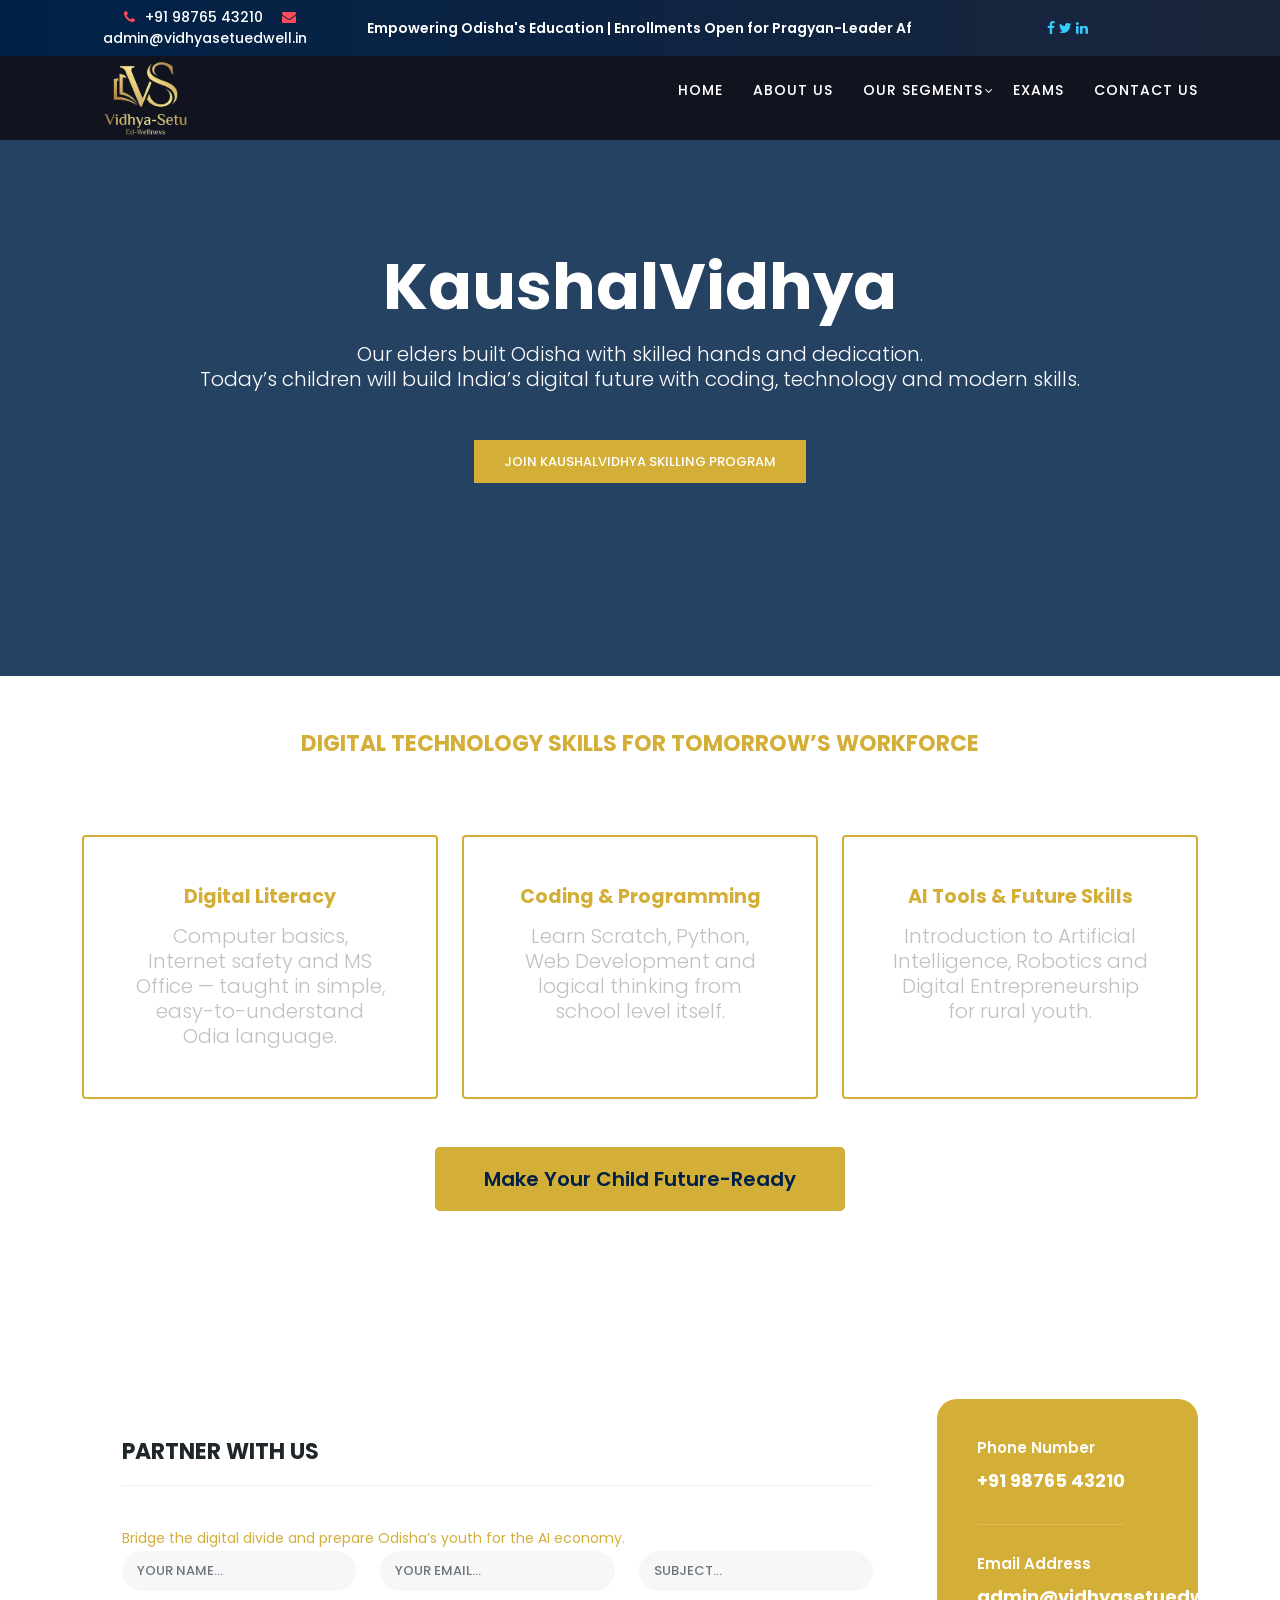
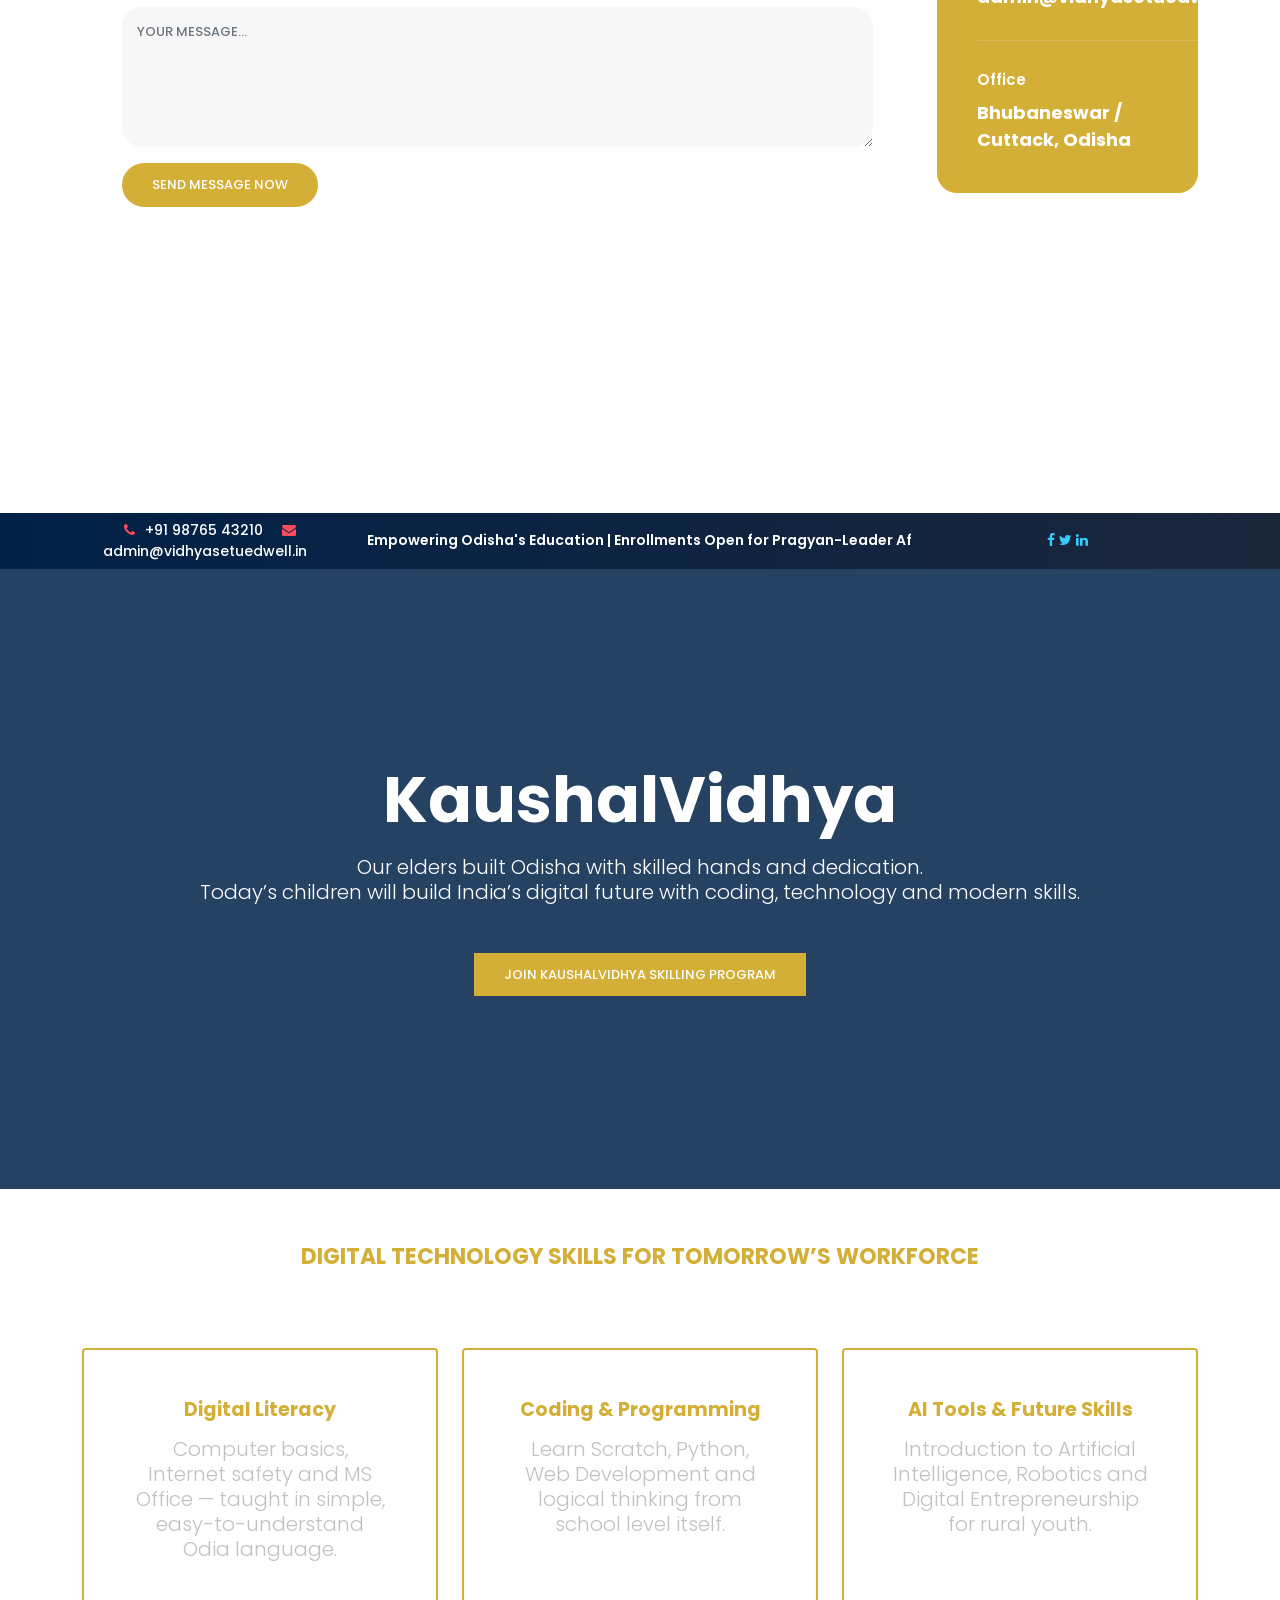
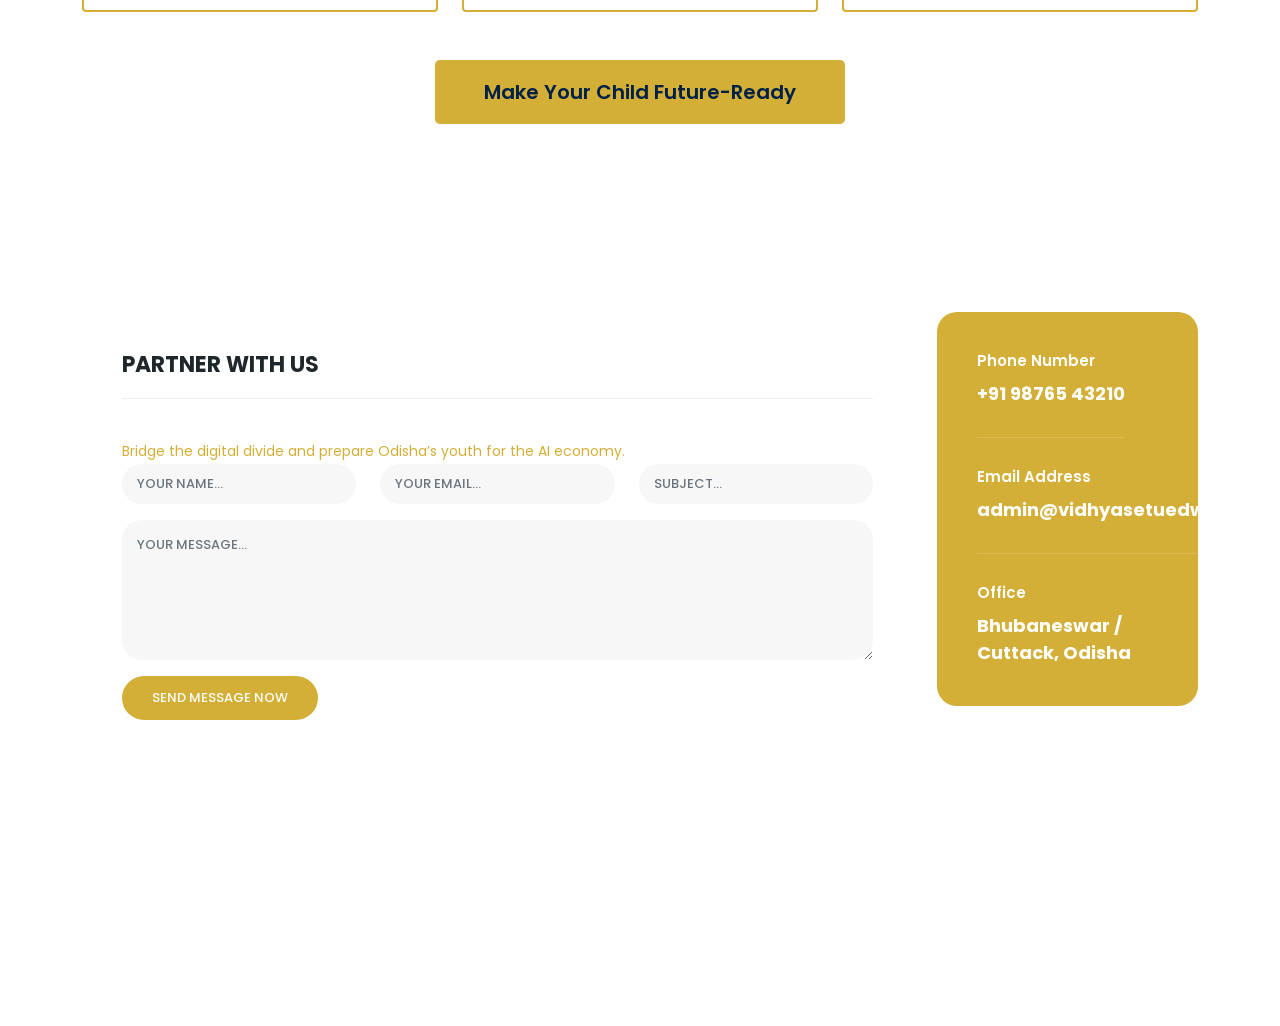
<file: vidya-setu/kaushalVidhya.html>
<!DOCTYPE html>
<html lang="en">
<head>
  <meta charset="utf-8">
  <meta name="viewport" content="width=device-width, initial-scale=1, shrink-to-fit=no">
  <title>KaushalVidhya | Vidya-Setu Ed Wellness</title>
  <link href="https://fonts.googleapis.com/css?family=Poppins:100,200,300,400,500,600,700,800,900" rel="stylesheet">
  <link href="vendor/bootstrap/css/bootstrap.min.css" rel="stylesheet">
  <link rel="stylesheet" href="assets/css/fontawesome.css">
  <link rel="stylesheet" href="assets/css/templatemo-edu-meeting.css">
  <link rel="stylesheet" href="assets/css/owl.css">

  <style>
    :root {
      --navy: #002147;
      --gold: #D4AF37;
    }

    /* Sub Header Fix */
    .sub-header {
      background: linear-gradient(90deg, var(--navy), #1b263b);
      padding: 7px 0;
    }
    .top-header {
      color: #fff;
      font-size: 14px;
    }
    .contact-info span {
      margin-right: 20px;
      font-weight: 500;
    }
    .contact-info i {
      color: var(--gold);
      margin-right: 8px;
    }

    /* Ticker Fix */
    .news-ticker {
      overflow: hidden;
      position: relative;
    }
    .ticker-track {
      display: inline-flex;
      white-space: nowrap;
      animation: tickerMove 25s linear infinite;
    }
    .ticker-track span {
      margin-right: 80px;
      font-weight: 600;
      color: #fff;
    }
    .news-ticker:hover .ticker-track {
      animation-play-state: paused;
    }
    @keyframes tickerMove {
      0% { transform: translateX(100%); }
      100% { transform: translateX(-100%); }
    }

    /* Page Styling */
    .main-button-red, .button-red {
      background: var(--gold) !important;
      color: var(--navy) !important;
      font-weight: 600;
    }
    .main-button-red:hover {
      background: #b8972e !important;
    }
    .golden-header {
      color: var(--gold) !important;
      font-weight: 700;
    }
    .hero {
      background: linear-gradient(rgba(0,33,71,0.85), rgba(0,33,71,0.85)), 
                  url('https://images.unsplash.com/photo-1516321318423-f06f85e504b3') center/cover no-repeat;
      height: 620px;
      display: flex;
      align-items: center;
    }
    .card {
      transition: all 0.4s ease;
      border: 2px solid var(--gold);
    }
    .card:hover {
      transform: translateY(-12px);
      box-shadow: 0 15px 35px rgba(212, 175, 55, 0.25);
    }
  </style>
</head>
<body>

  <!-- ==================== SUB HEADER (Fixed & Visible) ==================== -->
  <div class="sub-header">
    <div class="top-header">
      <div class="container">
        <div class="row align-items-center">
          <div class="col-lg-3 col-12 text-center contact-info">
            <span><i class="fa fa-phone"></i> +91 98765 43210</span>
            <span><i class="fa fa-envelope"></i> admin@vidhyasetuedwell.in</span>
          </div>
          <div class="col-lg-6 ticker-area">
            <div class="news-ticker">
              <div class="ticker-track">
                <span>Empowering Odisha's Education | Enrollments Open for Pragyan-Leader After-School Program | 📢 Classes on AI, ML & Data Science to start soon | 📢 Practical Classes on Personality Development to start soon</span>
                <span>Empowering Odisha's Education | Enrollments Open for Pragyan-Leader After-School Program | 📢 Classes on AI, ML & Data Science to start soon | 📢 Practical Classes on Personality Development to start soon</span>
              </div>
            </div>
          </div>
          <div class="col-lg-3 col-sm-12 text-center social-icons">
            <a href="#"><i class="fa fa-facebook"></i></a>
            <a href="#"><i class="fa fa-twitter"></i></a>
            <a href="#"><i class="fa fa-linkedin"></i></a>
          </div>
        </div>
      </div>
    </div>
  </div>

  <!-- Header -->
  <header class="header-area header-sticky">
    <div class="container">
      <div class="row">
        <div class="col-12">
          <nav class="main-nav">
            <a href="index.html" class="logo">
              <img src="assets/images/logo/logo-Photoroom.png" alt="Vidya-Setu" style="height:80px; margin-top:10px;">
            </a>
            <ul class="nav">
              <li class="scroll-to-section"><a href="index.html">Home</a></li>
              <li><a href="about.html">About Us</a></li>
              <li class="has-sub">
                <a href="javascript:void(0)">Our Segments</a>
                <ul class="sub-menu">
                  <li><a href="pragyanvidhya.html">PragyanVidhya</a></li>
                  <li><a href="rudravidhya.html">RudraVidhya</a></li>
                  <li><a href="kaushalvidhya.html">KaushalVidhya</a></li>
                </ul>
              </li>
              <li><a href="exams.html">Exams</a></li>
              <li class="scroll-to-section"><a href="#contact">Contact Us</a></li>
            </ul>
            <a class='menu-trigger'><span>Menu</span></a>
          </nav>
        </div>
      </div>
    </div>
  </header>

  <!-- Hero -->
  <section class="hero">
    <div class="container">
      <div class="row">
        <div class="col-lg-12 text-center">
          <h1 class="text-white fw-bolder display-3 mb-3">KaushalVidhya</h1>
          <p class="text-white lead" style="max-width:900px; margin:auto;">
            Our elders built Odisha with skilled hands and dedication.<br>
            Today’s children will build India’s digital future with coding, technology and modern skills.
          </p>
          <div class="main-button-red mt-5 d-inline-block">
            <a href="#contact">Join KaushalVidhya Skilling Program</a>
          </div>
        </div>
      </div>
    </div>
  </section>

  <!-- Content -->
  <section class="py-5">
    <div class="container">
      <div class="section-heading text-center mb-5">
        <h2 class="golden-header">Digital Technology Skills for Tomorrow’s Workforce</h2>
      </div>

      <div class="row g-4">
        <div class="col-md-4">
          <div class="card h-100 p-5 text-center">
            <h4 class="golden-header mb-3">Digital Literacy</h4>
            <p class="lead">Computer basics, Internet safety and MS Office — taught in simple, easy-to-understand Odia language.</p>
          </div>
        </div>
        <div class="col-md-4">
          <div class="card h-100 p-5 text-center">
            <h4 class="golden-header mb-3">Coding & Programming</h4>
            <p class="lead">Learn Scratch, Python, Web Development and logical thinking from school level itself.</p>
          </div>
        </div>
        <div class="col-md-4">
          <div class="card h-100 p-5 text-center">
            <h4 class="golden-header mb-3">AI Tools & Future Skills</h4>
            <p class="lead">Introduction to Artificial Intelligence, Robotics and Digital Entrepreneurship for rural youth.</p>
          </div>
        </div>
      </div>

      <div class="text-center mt-5">
        <a href="#contact" class="main-button-red btn btn-lg px-5 py-3">Make Your Child Future-Ready</a>
      </div>
    </div>
  </section>

  <!-- Contact Section -->
  <section class="contact-us" id="contact">
    <div class="container">
      <div class="row">
        <div class="col-lg-9 align-self-center">
          <form id="contact" action="https://formspree.io/f/YOUR_FORM_ID" method="POST">
            <h2>Partner With Us</h2>
            <p style="color: #D4AF37;">Bridge the digital divide and prepare Odisha’s youth for the AI economy.</p>
            <div class="row">
              <div class="col-lg-4"><input name="name" type="text" placeholder="YOUR NAME..." required class="form-control mb-3"></div>
              <div class="col-lg-4"><input name="email" type="email" placeholder="YOUR EMAIL..." required class="form-control mb-3"></div>
              <div class="col-lg-4"><input name="subject" type="text" placeholder="SUBJECT..." required class="form-control mb-3"></div>
              <div class="col-lg-12"><textarea name="message" placeholder="YOUR MESSAGE..." required class="form-control mb-3" rows="5"></textarea></div>
              <div class="col-lg-12"><button type="submit" class="button">SEND MESSAGE NOW</button></div>
            </div>
          </form>
        </div>
        <div class="col-lg-3">
          <div class="right-info">
            <ul>
              <li><h6>Phone Number</h6><span>+91 98765 43210</span></li>
              <li><h6>Email Address</h6><span>admin@vidhyasetuedwell.in</span></li>
              <li><h6>Office</h6><span>Bhubaneswar / Cuttack, Odisha</span></li>
            </ul>
          </div>
        </div>
      </div>
    </div>
    <div class="footer">
      <p>Copyright © 2025 Vidhya-Setu Ed-Wellness Pvt. Ltd. All Rights Reserved.</p>
    </div>
  </section>

</body>
</html>


























<!DOCTYPE html>
<html lang="en">
<head>
  <meta charset="utf-8">
  <meta name="viewport" content="width=device-width, initial-scale=1, shrink-to-fit=no">
  <title>KaushalVidhya | Vidya-Setu Ed Wellness</title>
  <link href="https://fonts.googleapis.com/css?family=Poppins:100,200,300,400,500,600,700,800,900" rel="stylesheet">
  <link href="vendor/bootstrap/css/bootstrap.min.css" rel="stylesheet">
  <link rel="stylesheet" href="assets/css/fontawesome.css">
  <link rel="stylesheet" href="assets/css/templatemo-edu-meeting.css">
  <link rel="stylesheet" href="assets/css/owl.css">

  <style>
    :root {
      --navy: #002147;
      --gold: #D4AF37;
    }
    .sub-header {
      background: linear-gradient(90deg, var(--navy), #1b263b);
    }
    .main-button-red, .button-red {
      background: var(--gold) !important;
      color: var(--navy) !important;
      font-weight: 600;
    }
    .main-button-red:hover {
      background: #b8972e !important;
    }
    .golden-header {
      color: var(--gold) !important;
      font-weight: 700;
    }
    .hero {
      background: linear-gradient(rgba(0,33,71,0.85), rgba(0,33,71,0.85)), 
                  url('https://images.unsplash.com/photo-1516321318423-f06f85e504b3') center/cover no-repeat;
      height: 620px;
      display: flex;
      align-items: center;
    }
    .card {
      transition: all 0.4s ease;
      border: 2px solid var(--gold);
    }
    .card:hover {
      transform: translateY(-12px);
      box-shadow: 0 15px 35px rgba(212, 175, 55, 0.25);
    }
        /* CONTACT */

    .contact-info span {
      margin-right: 15px;
      animation: slideLeft 1s ease;
    }

    .contact-info i {
      color: #ff4b5c;
      margin-right: 6px;
    }


    /* Ticker Fix - Working Properly */
    .news-ticker {
      overflow: hidden;
      position: relative;
    }
    .ticker-track {
      display: inline-flex;
      white-space: nowrap;
      animation: tickerMove 45s linear infinite;
    }
    .ticker-track span {
      margin-right: 80px;
      font-weight: 600;
      color: #fff;
    }
    .news-ticker:hover .ticker-track {
      animation-play-state: paused;
    }
    @keyframes tickerMove {
      0% { transform: translateX(100%); }
      100% { transform: translateX(-100%); }
    }
  </style>
</head>
<body>

  <!-- Sub Header (Now Visible & Working) -->
  <div class="sub-header">
    <div class="top-header">
      <div class="container">
        <div class="row align-items-center">
          <div class="col-lg-3 col-12 text-center contact-info">
            <span><i class="fa fa-phone"></i> +91 98765 43210</span>
            <span><i class="fa fa-envelope"></i> admin@vidhyasetuedwell.in</span>
          </div>
          <div class="col-lg-6 ticker-area">
            <div class="news-ticker">
              <div class="ticker-track">
                <span>Empowering Odisha's Education | Enrollments Open for Pragyan-Leader After-School Program | 📢 Classes on AI, ML & Data Science to start soon | 📢 Practical Classes on Personality Development to start soon</span>
                <span>Empowering Odisha's Education | Enrollments Open for Pragyan-Leader After-School Program | 📢 Classes on AI, ML & Data Science to start soon | 📢 Practical Classes on Personality Development to start soon</span>
              </div>
            </div>
          </div>
          <div class="col-lg-3 col-sm-12 text-center social-icons">
            <a href="#"><i class="fa fa-facebook"></i></a>
            <a href="#"><i class="fa fa-twitter"></i></a>
            <a href="#"><i class="fa fa-linkedin"></i></a>
          </div>
        </div>
      </div>
    </div>
  </div>

  <!-- Header -->
  <header class="header-area header-sticky">
    <div class="container">
      <div class="row">
        <div class="col-12">
          <nav class="main-nav">
            <a href="index.html" class="logo">
              <img src="assets/images/logo/logo-Photoroom.png" alt="Vidya-Setu" style="height:80px; margin-top:10px;">
            </a>
            <ul class="nav">
              <li class="scroll-to-section"><a href="index.html">Home</a></li>
              <li><a href="about.html">About Us</a></li>
              <li class="has-sub">
                <a href="javascript:void(0)">Our Segments</a>
                <ul class="sub-menu">
                  <li><a href="pragyanvidhya.html">PragyanVidhya</a></li>
                  <li><a href="rudravidhya.html">RudraVidhya</a></li>
                  <li><a href="kaushalvidhya.html">KaushalVidhya</a></li>
                </ul>
              </li>
              <li><a href="exams.html">Exams</a></li>
              <li class="scroll-to-section"><a href="#contact">Contact Us</a></li>
            </ul>
            <a class='menu-trigger'><span>Menu</span></a>
          </nav>
        </div>
      </div>
    </div>
  </header>

  <!-- Hero Section -->
  <section class="hero">
    <div class="container">
      <div class="row">
        <div class="col-lg-12 text-center">
          <h1 class="text-white fw-bolder display-3 mb-3">KaushalVidhya</h1>
          <p class="text-white lead" style="max-width:900px; margin:auto;">
            Our elders built Odisha with skilled hands and dedication.<br>
            Today’s children will build India’s digital future with coding, technology and modern skills.
          </p>
          <div class="main-button-red mt-5 d-inline-block">
            <a href="#contact">Join KaushalVidhya Skilling Program</a>
          </div>
        </div>
      </div>
    </div>
  </section>

  <!-- Main Content -->
  <section class="py-5">
    <div class="container">
      <div class="section-heading text-center mb-5">
        <h2 class="golden-header">Digital Technology Skills for Tomorrow’s Workforce</h2>
      </div>

      <div class="row g-4">
        <div class="col-md-4">
          <div class="card h-100 p-5 text-center">
            <h4 class="golden-header mb-3">Digital Literacy</h4>
            <p class="lead">Computer basics, Internet safety and MS Office — taught in simple, easy-to-understand Odia language.</p>
          </div>
        </div>
        <div class="col-md-4">
          <div class="card h-100 p-5 text-center">
            <h4 class="golden-header mb-3">Coding & Programming</h4>
            <p class="lead">Learn Scratch, Python, Web Development and logical thinking from school level itself.</p>
          </div>
        </div>
        <div class="col-md-4">
          <div class="card h-100 p-5 text-center">
            <h4 class="golden-header mb-3">AI Tools & Future Skills</h4>
            <p class="lead">Introduction to Artificial Intelligence, Robotics and Digital Entrepreneurship for rural youth.</p>
          </div>
        </div>
      </div>

      <div class="text-center mt-5">
        <a href="#contact" class="main-button-red btn btn-lg px-5 py-3">Make Your Child Future-Ready</a>
      </div>
    </div>
  </section>

  <!-- Contact Section -->
  <section class="contact-us" id="contact">
    <div class="container">
      <div class="row">
        <div class="col-lg-9 align-self-center">
          <form id="contact" action="https://formspree.io/f/YOUR_FORM_ID" method="POST">
            <h2>Partner With Us</h2>
            <p style="color: #D4AF37;">Bridge the digital divide and prepare Odisha’s youth for the AI economy.</p>
            <div class="row">
              <div class="col-lg-4">
                <input name="name" type="text" placeholder="YOUR NAME..." required class="form-control mb-3">
              </div>
              <div class="col-lg-4">
                <input name="email" type="email" placeholder="YOUR EMAIL..." required class="form-control mb-3">
              </div>
              <div class="col-lg-4">
                <input name="subject" type="text" placeholder="SUBJECT..." required class="form-control mb-3">
              </div>
              <div class="col-lg-12">
                <textarea name="message" placeholder="YOUR MESSAGE..." required class="form-control mb-3" rows="5"></textarea>
              </div>
              <div class="col-lg-12">
                <button type="submit" class="button">SEND MESSAGE NOW</button>
              </div>
            </div>
          </form>
        </div>
        <div class="col-lg-3">
          <div class="right-info">
            <ul>
              <li><h6>Phone Number</h6><span>+91 98765 43210</span></li>
              <li><h6>Email Address</h6><span>admin@vidhyasetuedwell.in</span></li>
              <li><h6>Office</h6><span>Bhubaneswar / Cuttack, Odisha</span></li>
            </ul>
          </div>
        </div>
      </div>
    </div>
    <div class="footer">
      <p>Copyright © 2025 Vidhya-Setu Ed-Wellness Pvt. Ltd. All Rights Reserved.</p>
    </div>
  </section>

</body>
</html>
</file>
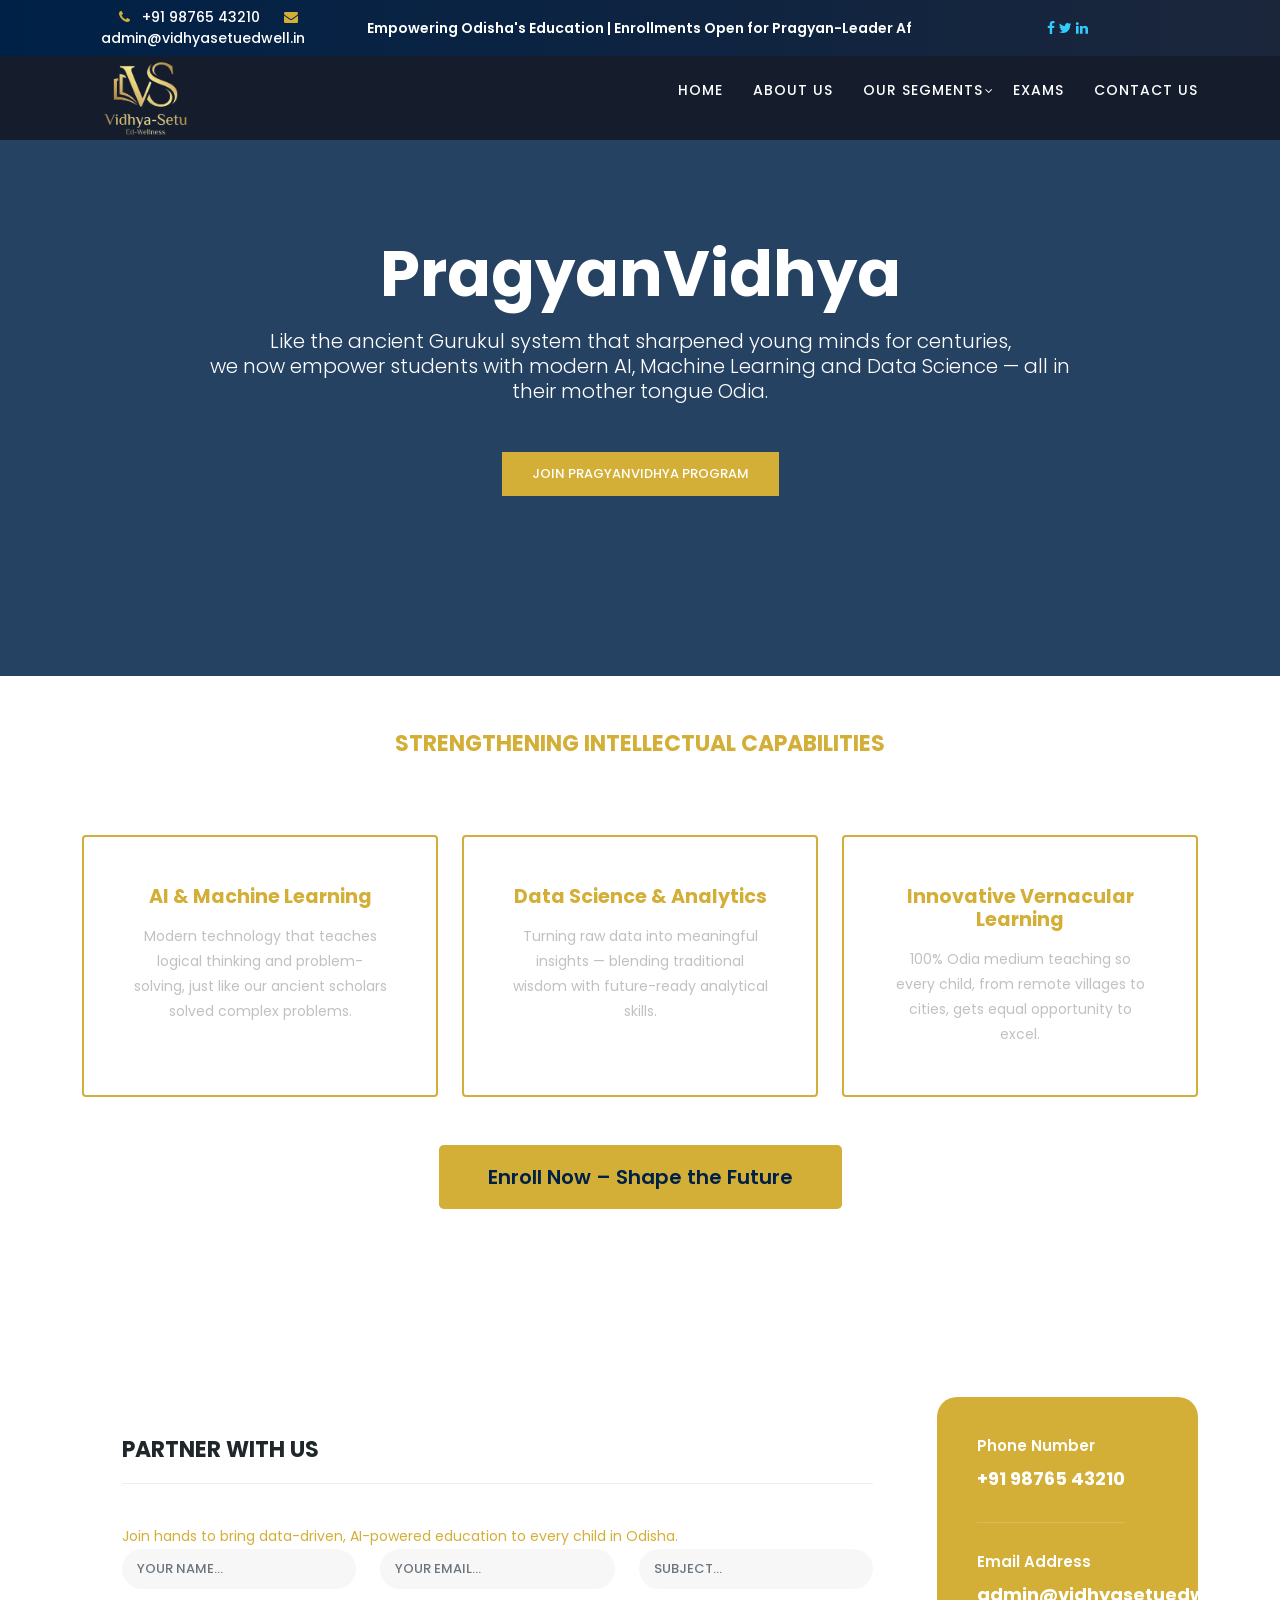
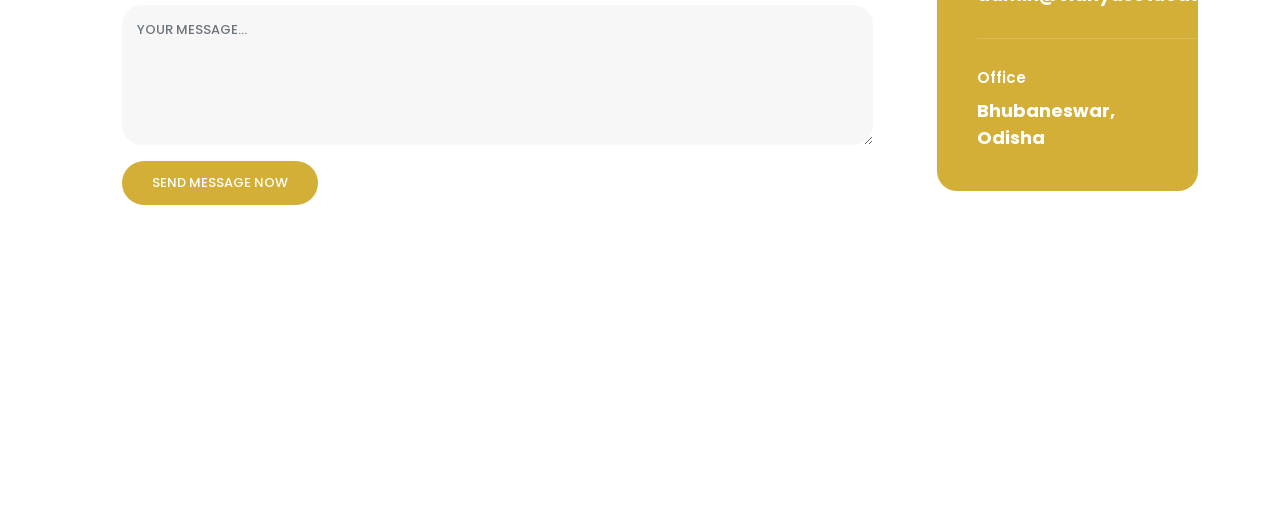
<file: vidya-setu/pragyanVidhya.html>
<!DOCTYPE html>
<html lang="en">
<head>
  <meta charset="utf-8">
  <meta name="viewport" content="width=device-width, initial-scale=1, shrink-to-fit=no">
  <title>PragyanVidhya | Vidya-Setu Ed Wellness</title>
  <link href="https://fonts.googleapis.com/css?family=Poppins:100,200,300,400,500,600,700,800,900" rel="stylesheet">
  <link href="vendor/bootstrap/css/bootstrap.min.css" rel="stylesheet">
  <link rel="stylesheet" href="assets/css/fontawesome.css">
  <link rel="stylesheet" href="assets/css/templatemo-edu-meeting.css">
  <link rel="stylesheet" href="assets/css/owl.css">

  <style>
    :root {
      --navy: #002147;
      --gold: #D4AF37;
    }
    .sub-header {
      background: linear-gradient(90deg, var(--navy), #1b263b);
    }
    .main-button-red, .button-red {
      background: var(--gold) !important;
      color: var(--navy) !important;
      font-weight: 600;
    }
    .main-button-red:hover {
      background: #b8972e !important;
    }
    .golden-header {
      color: var(--gold) !important;
      font-weight: 700;
    }
    .hero {
      background: linear-gradient(rgba(0,33,71,0.85), rgba(0,33,71,0.85)), 
                  url('https://images.unsplash.com/photo-1581093450021-4b5d0d2d0a2d') center/cover no-repeat;
      height: 620px;
      display: flex;
      align-items: center;
    }
    .card {
      transition: all 0.4s ease;
      border: 2px solid var(--gold);
    }
    .card:hover {
      transform: translateY(-12px);
      box-shadow: 0 15px 35px rgba(212, 175, 55, 0.25);
    }
 /* Sub Header Fix */
    .sub-header {
      background: linear-gradient(90deg, var(--navy), #1b263b);
      padding: 7px 0;
    }
    .top-header {
      color: #fff;
      font-size: 14px;
    }
    .contact-info span {
      margin-right: 20px;
      font-weight: 500;
    }
    .contact-info i {
      color: var(--gold);
      margin-right: 8px;
    }

    /* Ticker Fix */
    .news-ticker {
      overflow: hidden;
      position: relative;
    }
    .ticker-track {
      display: inline-flex;
      white-space: nowrap;
      animation: tickerMove 25s linear infinite;
    }
    .ticker-track span {
      margin-right: 80px;
      font-weight: 600;
      color: #fff;
    }
    .news-ticker:hover .ticker-track {
      animation-play-state: paused;
    }
    @keyframes tickerMove {
      0% { transform: translateX(100%); }
      100% { transform: translateX(-100%); }
    }
  </style>
</head>
<body>

  <!-- Sub Header (Fixed & Visible) -->
  <div class="sub-header">
    <div class="top-header">
      <div class="container">
        <div class="row align-items-center">
          <div class="col-lg-3 col-12 text-center contact-info">
            <span><i class="fa fa-phone"></i> +91 98765 43210</span>
            <span><i class="fa fa-envelope"></i> admin@vidhyasetuedwell.in</span>
          </div>
          <div class="col-lg-6 ticker-area">
            <div class="news-ticker">
              <div class="ticker-track">
                <span>Empowering Odisha's Education | Enrollments Open for Pragyan-Leader After-School Program | 📢 Classes on AI, ML & Data Science to start soon | 📢 Practical Classes on Personality Development to start soon</span>
                <span>Empowering Odisha's Education | Enrollments Open for Pragyan-Leader After-School Program | 📢 Classes on AI, ML & Data Science to start soon | 📢 Practical Classes on Personality Development to start soon</span>
              </div>
            </div>
          </div>
          <div class="col-lg-3 col-sm-12 text-center social-icons">
            <a href="#"><i class="fa fa-facebook"></i></a>
            <a href="#"><i class="fa fa-twitter"></i></a>
            <a href="#"><i class="fa fa-linkedin"></i></a>
          </div>
        </div>
      </div>
    </div>
  </div>

  <!-- Header -->
  <header class="header-area header-sticky">
    <div class="container">
      <div class="row">
        <div class="col-12">
          <nav class="main-nav">
            <a href="index.html" class="logo">
              <img src="assets/images/logo/logo-Photoroom.png" alt="Vidya-Setu" style="height:80px; margin-top:10px;">
            </a>
            <ul class="nav">
              <li class="scroll-to-section"><a href="index.html">Home</a></li>
              <li><a href="about.html">About Us</a></li>
              <li class="has-sub">
                <a href="javascript:void(0)">Our Segments</a>
                <ul class="sub-menu">
                  <li><a href="pragyanvidhya.html">PragyanVidhya</a></li>
                  <li><a href="rudravidhya.html">RudraVidhya</a></li>
                  <li><a href="kaushalvidhya.html">KaushalVidhya</a></li>
                </ul>
              </li>
              <li><a href="exams.html">Exams</a></li>
              <li class="scroll-to-section"><a href="#contact">Contact Us</a></li>
            </ul>
            <a class='menu-trigger'><span>Menu</span></a>
          </nav>
        </div>
      </div>
    </div>
  </header>

  <!-- Hero -->
  <section class="hero">
    <div class="container">
      <div class="row">
        <div class="col-lg-12 text-center">
          <h1 class="text-white fw-bolder display-3 mb-3">PragyanVidhya</h1>
          <p class="text-white lead" style="max-width:900px; margin:auto;">
            Like the ancient Gurukul system that sharpened young minds for centuries,<br>
            we now empower students with modern AI, Machine Learning and Data Science — all in their mother tongue Odia.
          </p>
          <div class="main-button-red mt-5 d-inline-block">
            <a href="#contact">Join PragyanVidhya Program</a>
          </div>
        </div>
      </div>
    </div>
  </section>

  <section class="py-5">
    <div class="container">
      <div class="section-heading text-center mb-5">
        <h2 class="golden-header">Strengthening Intellectual Capabilities</h2>
      </div>
      <div class="row g-4">
        <div class="col-md-4">
          <div class="card h-100 p-5 text-center">
            <h4 class="golden-header mb-3">AI & Machine Learning</h4>
            <p>Modern technology that teaches logical thinking and problem-solving, just like our ancient scholars solved complex problems.</p>
          </div>
        </div>
        <div class="col-md-4">
          <div class="card h-100 p-5 text-center">
            <h4 class="golden-header mb-3">Data Science & Analytics</h4>
            <p>Turning raw data into meaningful insights — blending traditional wisdom with future-ready analytical skills.</p>
          </div>
        </div>
        <div class="col-md-4">
          <div class="card h-100 p-5 text-center">
            <h4 class="golden-header mb-3">Innovative Vernacular Learning</h4>
            <p>100% Odia medium teaching so every child, from remote villages to cities, gets equal opportunity to excel.</p>
          </div>
        </div>
      </div>
      <div class="text-center mt-5">
        <a href="#contact" class="main-button-red btn btn-lg px-5 py-3">Enroll Now – Shape the Future</a>
      </div>
    </div>
  </section>

  <!-- Contact & Footer -->
  <section class="contact-us" id="contact">
    <div class="container">
      <div class="row">
        <div class="col-lg-9 align-self-center">
          <form id="contact" action="https://formspree.io/f/YOUR_FORM_ID" method="POST">
            <h2>Partner With Us</h2>
            <p style="color:#D4AF37;">Join hands to bring data-driven, AI-powered education to every child in Odisha.</p>
            <div class="row">
              <div class="col-lg-4"><input name="name" type="text" placeholder="YOUR NAME..." required class="form-control mb-3"></div>
              <div class="col-lg-4"><input name="email" type="email" placeholder="YOUR EMAIL..." required class="form-control mb-3"></div>
              <div class="col-lg-4"><input name="subject" type="text" placeholder="SUBJECT..." required class="form-control mb-3"></div>
              <div class="col-lg-12"><textarea name="message" placeholder="YOUR MESSAGE..." required class="form-control mb-3" rows="5"></textarea></div>
              <div class="col-lg-12"><button type="submit" class="button">SEND MESSAGE NOW</button></div>
            </div>
          </form>
        </div>
        <div class="col-lg-3">
          <div class="right-info">
            <ul>
              <li><h6>Phone Number</h6><span>+91 98765 43210</span></li>
              <li><h6>Email Address</h6><span>admin@vidhyasetuedwell.in</span></li>
              <li><h6>Office</h6><span>Bhubaneswar, Odisha</span></li>
            </ul>
          </div>
        </div>
      </div>
    </div>
    <div class="footer">
      <p>Copyright © 2025 Vidhya-Setu Ed-Wellness Pvt. Ltd. All Rights Reserved.</p>
    </div>
  </section>

</body>
</html>
</file>
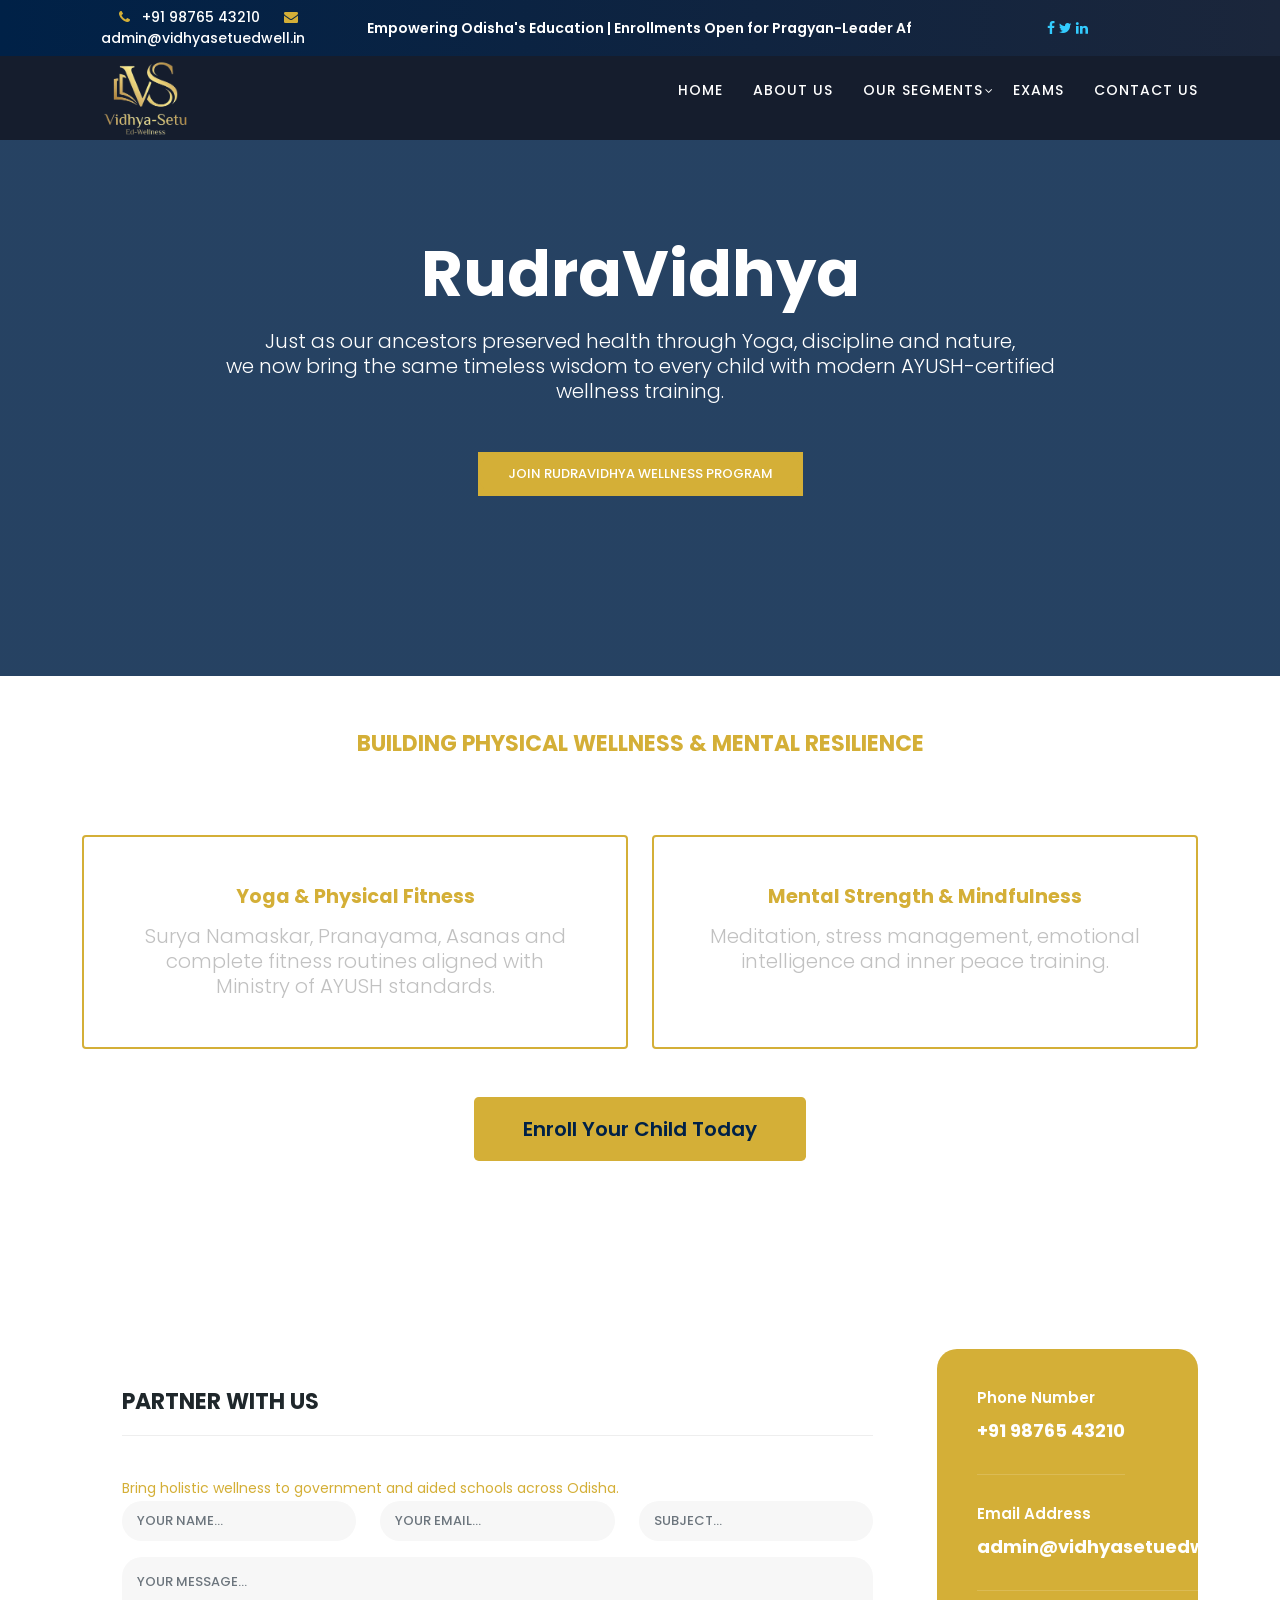
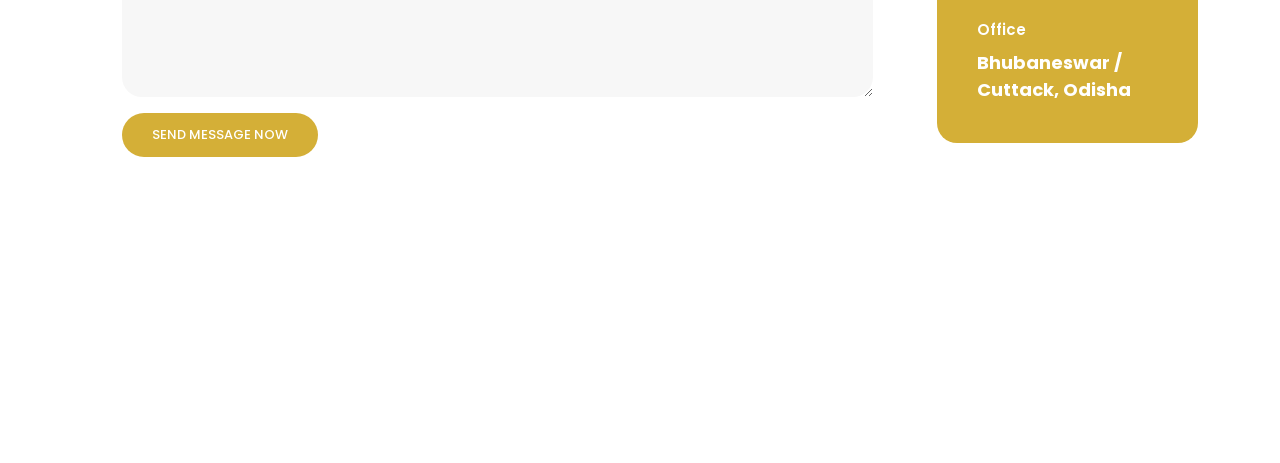
<file: vidya-setu/rudraVidhya.html>
<!DOCTYPE html>
<html lang="en">
<head>
  <meta charset="utf-8">
  <meta name="viewport" content="width=device-width, initial-scale=1, shrink-to-fit=no">
  <title>RudraVidhya | Vidya-Setu Ed Wellness</title>
  <link href="https://fonts.googleapis.com/css?family=Poppins:100,200,300,400,500,600,700,800,900" rel="stylesheet">
  <link href="vendor/bootstrap/css/bootstrap.min.css" rel="stylesheet">
  <link rel="stylesheet" href="assets/css/fontawesome.css">
  <link rel="stylesheet" href="assets/css/templatemo-edu-meeting.css">
  <link rel="stylesheet" href="assets/css/owl.css">

  <style>
    :root { --navy: #002147; --gold: #D4AF37; }
    .sub-header { background: linear-gradient(90deg, var(--navy), #1b263b); }
    .main-button-red, .button-red { background: var(--gold) !important; color: var(--navy) !important; font-weight: 600; }
    .main-button-red:hover { background: #b8972e !important; }
    .golden-header { color: var(--gold) !important; font-weight: 700; }
    .hero { 
      background: linear-gradient(rgba(0,33,71,0.85), rgba(0,33,71,0.85)), 
                  url('https://images.unsplash.com/photo-1599901860904-17e6ed7083a0') center/cover no-repeat; 
      height: 620px; 
      display: flex; align-items: center;
    }
    .card { transition: all 0.4s ease; border: 2px solid var(--gold); }
    .card:hover { transform: translateY(-12px); box-shadow: 0 15px 35px rgba(212,175,55,0.25); }
 /* Sub Header Fix */
    .sub-header {
      background: linear-gradient(90deg, var(--navy), #1b263b);
      padding: 7px 0;
    }
    .top-header {
      color: #fff;
      font-size: 14px;
    }
    .contact-info span {
      margin-right: 20px;
      font-weight: 500;
    }
    .contact-info i {
      color: var(--gold);
      margin-right: 8px;
    }
    /* Ticker Fix */
    .news-ticker { overflow: hidden; position: relative; }
    .ticker-track { 
      display: inline-flex; 
      white-space: nowrap; 
      animation: tickerMove 25s linear infinite; 
    }
    .ticker-track span { margin-right: 80px; font-weight: 600; color: #fff; }
    .news-ticker:hover .ticker-track { animation-play-state: paused; }
    @keyframes tickerMove { 0% { transform: translateX(100%); } 100% { transform: translateX(-100%); } }
  </style>
</head>
<body>

  <!-- Sub Header (Fixed) -->
  <div class="sub-header">
    <div class="top-header">
      <div class="container">
        <div class="row align-items-center">
          <div class="col-lg-3 col-12 text-center contact-info">
            <span><i class="fa fa-phone"></i> +91 98765 43210</span>
            <span><i class="fa fa-envelope"></i> admin@vidhyasetuedwell.in</span>
          </div>
          <div class="col-lg-6 ticker-area">
            <div class="news-ticker">
              <div class="ticker-track">
                <span>Empowering Odisha's Education | Enrollments Open for Pragyan-Leader After-School Program | 📢 Classes on AI, ML & Data Science to start soon | 📢 Practical Classes on Personality Development to start soon</span>
                <span>Empowering Odisha's Education | Enrollments Open for Pragyan-Leader After-School Program | 📢 Classes on AI, ML & Data Science to start soon | 📢 Practical Classes on Personality Development to start soon</span>
              </div>
            </div>
          </div>
          <div class="col-lg-3 col-sm-12 text-center social-icons">
            <a href="#"><i class="fa fa-facebook"></i></a>
            <a href="#"><i class="fa fa-twitter"></i></a>
            <a href="#"><i class="fa fa-linkedin"></i></a>
          </div>
        </div>
      </div>
    </div>
  </div>

  <!-- Header -->
  <header class="header-area header-sticky">
    <div class="container">
      <div class="row">
        <div class="col-12">
          <nav class="main-nav">
            <a href="index.html" class="logo">
              <img src="assets/images/logo/logo-Photoroom.png" alt="Vidya-Setu" style="height:80px; margin-top:10px;">
            </a>
            <ul class="nav">
              <li class="scroll-to-section"><a href="index.html">Home</a></li>
              <li><a href="about.html">About Us</a></li>
              <li class="has-sub">
                <a href="javascript:void(0)">Our Segments</a>
                <ul class="sub-menu">
                  <li><a href="pragyanvidhya.html">PragyanVidhya</a></li>
                  <li><a href="rudravidhya.html">RudraVidhya</a></li>
                  <li><a href="kaushalvidhya.html">KaushalVidhya</a></li>
                </ul>
              </li>
              <li><a href="exams.html">Exams</a></li>
              <li class="scroll-to-section"><a href="#contact">Contact Us</a></li>
            </ul>
            <a class='menu-trigger'><span>Menu</span></a>
          </nav>
        </div>
      </div>
    </div>
  </header>

  <!-- Hero -->
  <section class="hero">
    <div class="container">
      <div class="row">
        <div class="col-lg-12 text-center">
          <h1 class="text-white fw-bolder display-3 mb-3">RudraVidhya</h1>
          <p class="text-white lead" style="max-width:900px; margin:auto;">
            Just as our ancestors preserved health through Yoga, discipline and nature,<br>
            we now bring the same timeless wisdom to every child with modern AYUSH-certified wellness training.
          </p>
          <div class="main-button-red mt-5 d-inline-block">
            <a href="#contact">Join RudraVidhya Wellness Program</a>
          </div>
        </div>
      </div>
    </div>
  </section>

  <section class="py-5">
    <div class="container">
      <div class="section-heading text-center mb-5">
        <h2 class="golden-header">Building Physical Wellness & Mental Resilience</h2>
      </div>
      <div class="row g-4">
        <div class="col-md-6">
          <div class="card h-100 p-5 text-center">
            <h4 class="golden-header mb-3">Yoga & Physical Fitness</h4>
            <p class="lead">Surya Namaskar, Pranayama, Asanas and complete fitness routines aligned with Ministry of AYUSH standards.</p>
          </div>
        </div>
        <div class="col-md-6">
          <div class="card h-100 p-5 text-center">
            <h4 class="golden-header mb-3">Mental Strength & Mindfulness</h4>
            <p class="lead">Meditation, stress management, emotional intelligence and inner peace training.</p>
          </div>
        </div>
      </div>
      <div class="text-center mt-5">
        <a href="#contact" class="main-button-red btn btn-lg px-5 py-3">Enroll Your Child Today</a>
      </div>
    </div>
  </section>

  <!-- Contact & Footer (same as above) -->
  <section class="contact-us" id="contact">
    <div class="container">
      <div class="row">
        <div class="col-lg-9 align-self-center">
          <form id="contact" action="https://formspree.io/f/YOUR_FORM_ID" method="POST">
            <h2>Partner With Us</h2>
            <p style="color:#D4AF37;">Bring holistic wellness to government and aided schools across Odisha.</p>
            <div class="row">
              <div class="col-lg-4"><input name="name" type="text" placeholder="YOUR NAME..." required class="form-control mb-3"></div>
              <div class="col-lg-4"><input name="email" type="email" placeholder="YOUR EMAIL..." required class="form-control mb-3"></div>
              <div class="col-lg-4"><input name="subject" type="text" placeholder="SUBJECT..." required class="form-control mb-3"></div>
              <div class="col-lg-12"><textarea name="message" placeholder="YOUR MESSAGE..." required class="form-control mb-3" rows="5"></textarea></div>
              <div class="col-lg-12"><button type="submit" class="button">SEND MESSAGE NOW</button></div>
            </div>
          </form>
        </div>
        <div class="col-lg-3">
          <div class="right-info">
            <ul>
              <li><h6>Phone Number</h6><span>+91 98765 43210</span></li>
              <li><h6>Email Address</h6><span>admin@vidhyasetuedwell.in</span></li>
              <li><h6>Office</h6><span>Bhubaneswar / Cuttack, Odisha</span></li>
            </ul>
          </div>
        </div>
      </div>
    </div>
    <div class="footer">
      <p>Copyright © 2025 Vidhya-Setu Ed-Wellness Pvt. Ltd. All Rights Reserved.</p>
    </div>
  </section>

</body>
</html>
</file>
<file: vidya-setu/assets/css/templatemo-edu-meeting.css>
/*

TemplateMo 569 Edu Meeting

https://templatemo.com/tm-569-edu-meeting

*/

/* ---------------------------------------------
Table of contents
------------------------------------------------
01. font & reset css
02. reset
03. global styles
04. header
05. banner
06. features
07. testimonials
08. contact
09. footer
10. preloader
11. search
12. portfolio

--------------------------------------------- */
/* 
---------------------------------------------
font & reset css
--------------------------------------------- 
*/
@import url("https://fonts.googleapis.com/css?family=Poppins:100,200,300,400,500,600,700,800,900");

/* 
---------------------------------------------
reset
--------------------------------------------- 
*/
html,
body,
div,
span,
applet,
object,
iframe,
h1,
h2,
h3,
h4,
h5,
h6,
p,
blockquote,
div pre,
a,
abbr,
acronym,
address,
big,
cite,
code,
del,
dfn,
em,
font,
img,
ins,
kbd,
q,
s,
samp,
small,
strike,
strong,
sub,
sup,
tt,
var,
b,
u,
i,
center,
dl,
dt,
dd,
ol,
ul,
li,
figure,
header,
nav,
section,
article,
aside,
footer,
figcaption {
  margin: 0;
  padding: 0;
  border: 0;
  outline: 0;
}

.clearfix:after {
  content: ".";
  display: block;
  clear: both;
  visibility: hidden;
  line-height: 0;
  height: 0;
}

.clearfix {
  display: inline-block;
}

html[xmlns] .clearfix {
  display: block;
}

* html .clearfix {
  height: 1%;
}

ul,
li {
  padding: 0;
  margin: 0;
  list-style: none;
}

header,
nav,
section,
article,
aside,
footer,
hgroup {
  display: block;
}

* {
  box-sizing: border-box;
}

html,
body {
  font-family: 'Poppins', sans-serif;
  font-weight: 400;
  background-color: #fff;
  font-size: 16px;
  -ms-text-size-adjust: 100%;
  -webkit-font-smoothing: antialiased;
  -moz-osx-font-smoothing: grayscale;
}

a {
  text-decoration: none !important;
  color: #3CF;
}

a:hover {
  color: #FC3;
}

h1,
h2,
h3,
h4,
h5,
h6 {
  margin-top: 0px;
  margin-bottom: 0px;
}

ul {
  margin-bottom: 0px;
}

p {
  font-size: 14px;
  line-height: 25px;
  color: #c1c1c1;
}

img {
  width: 100%;
  overflow: hidden;
}

/* 
---------------------------------------------
global styles
--------------------------------------------- 
*/
html,
body {
  background: #fff;
  font-family: 'Poppins', sans-serif;
}

::selection {
  background: #f5a425;
  color: #fff;
}

::-moz-selection {
  background: #f5a425;
  color: #fff;
}

@media (max-width: 991px) {

  html,
  body {
    overflow-x: hidden;
  }

  .mobile-top-fix {
    margin-top: 30px;
    margin-bottom: 0px;
  }

  .mobile-bottom-fix {
    margin-bottom: 30px;
  }

  .mobile-bottom-fix-big {
    margin-bottom: 60px;
  }
}

.main-button-red a {
  font-size: 13px;
  color: #fff;
  background-color: #D4AF37;
  padding: 12px 30px;
  display: inline-block;
  border-radius: 22px;
  font-weight: 500;
  text-transform: uppercase;
  transition: all .3s;
}

.main-button-red a:hover {
  opacity: 0.9;
}

.button-red a {
  font-size: 10px;
  color: #fff;
  background-color: #D4AF37;
  padding: 5px 10px;
  display: inline-block;
  border-radius: 22px;
  font-weight: 300;
  text-transform: uppercase;
  transition: all .3s;
}

.button-red a:hover {
  opacity: 0.9;
}
.main-button-yellow a {
  font-size: 13px;
  color: #fff;
  background-color: #f5a425;
  padding: 12px 30px;
  display: inline-block;
  border-radius: 22px;
  font-weight: 500;
  text-transform: uppercase;
  transition: all .3s;
}

.main-button-yellow a:hover {
  opacity: 0.9;
}

.section-heading h2 {
  line-height: 40px;
  margin-top: 0px;
  margin-bottom: 50px;
  padding-bottom: 20px;
  border-bottom: 1px solid rgba(250, 250, 250, 0.15);
  font-size: 22px;
  font-weight: 700;
  text-transform: uppercase;
  color: #fff;
}


/* 
---------------------------------------------
header
--------------------------------------------- 
*/

.sub-header {
  background-color: #1f272b;
  position: relative;
  z-index: 1111;
}

.sub-header .left-content p {
  color: #fff;
  padding: 8px 0px;
  font-size: 13px;
}

.sub-header .right-icons {
  text-align: right;
  padding: 8px 0px;
}

.sub-header .right-icons ul li {
  display: inline-block;
  margin-left: 15px;
}

.sub-header .right-icons ul li a {
  color: #fff;
  font-size: 14px;
  transition: all .3s;
}

.sub-header .right-icons ul li a:hover {
  color: #f5a425;
}

.sub-header .left-content p em {
  font-style: normal;
  color: #f5a425;
}

.background-header {
  background-color: #0c0a22d7 !important;
  height: 80px !important;
  position: fixed !important;
  top: 0 !important;
  left: 0;
  right: 0;
  box-shadow: 0px 0px 10px rgba(0, 0, 0, 0.15) !important;
}

.background-header .main-nav .nav li a {
  color: #1e1e1e !important;
}

.background-header .logo,
.background-header .main-nav .nav li a {
  color: #ffffff !important;
}

.background-header .main-nav .nav li:hover a {
  color: #fb5849 !important;
}

.background-header .nav li a.active {
  color: #fb5849 !important;
}

.header-area {
  background-color: rgba(16, 16, 26, 0.726);
  position: absolute;
  top: 40px;
  left: 0;
  right: 0;
  z-index: 100;
  -webkit-transition: all .5s ease 0s;
  -moz-transition: all .5s ease 0s;
  -o-transition: all .5s ease 0s;
  transition: all .5s ease 0s;
}

.header-area .main-nav {
  min-height: 80px;
  background: transparent;
}

.header-area .main-nav .logo {
  line-height: 100px;
  color: #fff;
  font-size: 28px;
  font-weight: 700;
  text-transform: uppercase;
  letter-spacing: 2px;
  float: left;
  -webkit-transition: all 0.3s ease 0s;
  -moz-transition: all 0.3s ease 0s;
  -o-transition: all 0.3s ease 0s;
  transition: all 0.3s ease 0s;
}

.background-header .main-nav .logo {
  line-height: 75px;
}

.background-header .nav {
  margin-top: 20px !important;
}

.header-area .main-nav .nav {
  float: right;
  margin-top: 30px;
  margin-right: 0px;
  background-color: transparent;
  -webkit-transition: all 0.3s ease 0s;
  -moz-transition: all 0.3s ease 0s;
  -o-transition: all 0.3s ease 0s;
  transition: all 0.3s ease 0s;
  position: relative;
  z-index: 999;
}

.header-area .main-nav .nav li {
  padding-left: 15px;
  padding-right: 15px;
}

.header-area .main-nav .nav li:last-child {
  padding-right: 0px;
}

.header-area .main-nav .nav li a {
  display: block;
  font-weight: 500;
  font-size: 14px;
  text-transform: uppercase;
  color: #fff;
  -webkit-transition: all 0.3s ease 0s;
  -moz-transition: all 0.3s ease 0s;
  -o-transition: all 0.3s ease 0s;
  transition: all 0.3s ease 0s;
  height: 40px;
  line-height: 40px;
  border: transparent;
  letter-spacing: 1px;
}

.header-area .main-nav .nav li:hover a,
.header-area .main-nav .nav li a.active {
  color: #f5a425 !important;
}

.background-header .main-nav .nav li:hover a,
.background-header .main-nav .nav li a.active {
  color: #f5a425 !important;
  opacity: 1;
}

.header-area .main-nav .nav li.has-sub {
  position: relative;
  padding-right: 15px;
}

.header-area .main-nav .nav li.has-sub:after {
  font-family: FontAwesome;
  content: "\f107";
  font-size: 12px;
  color: #fff;
  position: absolute;
  right: 5px;
  top: 12px;
}

.background-header .main-nav .nav li.has-sub:after {
  color: #1e1e1e;
}

.header-area .main-nav .nav li.has-sub ul.sub-menu {
  position: absolute;
  width: 200px;
  box-shadow: 0 2px 28px 0 rgba(0, 0, 0, 0.06);
  overflow: hidden;
  top: 40px;
  opacity: 0;
  transition: all .3s;
  transform: translateY(+2em);
  visibility: hidden;
  z-index: -1;
}

.header-area .main-nav .nav li.has-sub ul.sub-menu li {
  margin-left: 0px;
  padding-left: 0px;
  padding-right: 0px;
}

.header-area .main-nav .nav li.has-sub ul.sub-menu li a {
  opacity: 1;
  display: block;
  background: #f7f7f7;
  color: #2a2a2a !important;
  padding-left: 20px;
  height: 40px;
  line-height: 40px;
  -webkit-transition: all 0.3s ease 0s;
  -moz-transition: all 0.3s ease 0s;
  -o-transition: all 0.3s ease 0s;
  transition: all 0.3s ease 0s;
  position: relative;
  font-size: 13px;
  font-weight: 400;
  border-bottom: 1px solid #eee;
}

.header-area .main-nav .nav li.has-sub ul li a:hover {
  background: #fff;
  color: #f5a425 !important;
  padding-left: 25px;
}

.header-area .main-nav .nav li.has-sub ul li a:hover:before {
  width: 3px;
}

.header-area .main-nav .nav li.has-sub:hover ul.sub-menu {
  visibility: visible;
  opacity: 1;
  z-index: 1;
  transform: translateY(0%);
  transition-delay: 0s, 0s, 0.3s;
}

.header-area .main-nav .menu-trigger {
  cursor: pointer;
  display: block;
  position: absolute;
  top: 50px;
  width: 32px;
  height: 40px;
  text-indent: -9999em;
  z-index: 99;
  right: 40px;
  display: none;
}

.background-header .main-nav .menu-trigger {
  top: 23px;
}

/* Hamburger lines */
.header-area .main-nav .menu-trigger span,
.header-area .main-nav .menu-trigger span:before,
.header-area .main-nav .menu-trigger span:after {
  transition: all 0.4s;
  background-color: #ffffff;
  /* WHITE */
  display: block;
  position: absolute;
  width: 30px;
  height: 2px;
  left: 0;
}

.background-header .main-nav .menu-trigger span,
.background-header .main-nav .menu-trigger span:before,
.background-header .main-nav .menu-trigger span:after {
  background-color: #ffffff;
  /* WHITE */
}

.header-area .main-nav .menu-trigger span:before,
.header-area .main-nav .menu-trigger span:after {
  transition: all 0.4s;
  background-color: #ffffff;
  /* WHITE */
  display: block;
  position: absolute;
  width: 75%;
  height: 2px;
  left: 0;
}

.background-header .main-nav .menu-trigger span:before,
.background-header .main-nav .menu-trigger span:after {
  background-color: #ffffff;
  /* WHITE */
}

.header-area .main-nav .menu-trigger span:before,
.header-area .main-nav .menu-trigger span:after {
  content: "";
}

.header-area .main-nav .menu-trigger span {
  top: 16px;
}

.header-area .main-nav .menu-trigger span:before {
  transform-origin: 33% 100%;
  top: -10px;
  z-index: 10;
}

.header-area .main-nav .menu-trigger span:after {
  transform-origin: 33% 0;
  top: 10px;
}

/* Active (X icon) */
.header-area .main-nav .menu-trigger.active span,
.header-area .main-nav .menu-trigger.active span:before,
.header-area .main-nav .menu-trigger.active span:after {
  background-color: transparent;
  width: 100%;
}

.header-area .main-nav .menu-trigger.active span:before {
  transform: translateY(6px) translateX(1px) rotate(45deg);
  background-color: #ffffff;
  /* WHITE */
}

.background-header .main-nav .menu-trigger.active span:before {
  background-color: #ffffff;
}

.header-area .main-nav .menu-trigger.active span:after {
  transform: translateY(-6px) translateX(1px) rotate(-45deg);
  background-color: #ffffff;
  /* WHITE */
}

.background-header .main-nav .menu-trigger.active span:after {
  background-color: #ffffff;
}

/* .header-area.header-sticky {
  min-height: 80px;
} */

.header-area .nav {
  margin-top: 30px;
}

.header-area.header-sticky .nav li a.active {
  color: #f5a425;
}

@media (max-width: 1200px) {
  .header-area .main-nav .nav li {
    padding-left: 7px;
    padding-right: 7px;
  }

  .header-area .main-nav:before {
    display: none;
  }
}

@media (max-width: 767px) {
  .header-area{
    background-color: #1e2030bd!important;
    /*  */
  }
  .header-area .main-nav .logo {
    color: #ffffff;
  }

  .header-area.header-sticky .nav li a:hover,
  .header-area.header-sticky .nav li a.active {
    color: #f5a425 !important;
    opacity: 1;
  }

  .header-area.header-sticky .nav li.search-icon a {
    width: 100%;
  }

  .header-area {
    background-color: #f7f7f7;
    padding: 0px 15px;
    height: 100px;
    box-shadow: none;
    text-align: center;
  }

  .header-area .container {
    padding: 0px;
  }

  .header-area .logo {
    margin-left: 30px;
  }

  .header-area .menu-trigger {
    display: block !important;
  }

  .header-area .main-nav {
    overflow: hidden;
  }

  .header-area .main-nav .nav {
    float: none;
    width: 100%;
    display: none;
    -webkit-transition: all 0s ease 0s;
    -moz-transition: all 0s ease 0s;
    -o-transition: all 0s ease 0s;
    transition: all 0s ease 0s;
    margin-left: 0px;
  }

  .header-area .main-nav .nav li:first-child {
    border-top: 1px solid #eee;
  }

  .header-area.header-sticky .nav {
    margin-top: 100px !important;
  }

  .header-area .main-nav .nav li {
    width: 100%;
    background: #fff;
    border-bottom: 1px solid #eee;
    padding-left: 0px !important;
    padding-right: 0px !important;
  }

  .header-area .main-nav .nav li a {
    height: 50px !important;
    line-height: 50px !important;
    padding: 0px !important;
    border: none !important;
    background: #f7f7f7 !important;
    color: #191a20 !important;
  }

  .header-area .main-nav .nav li a:hover {
    background: #eee !important;
    color: #f5a425 !important;
  }

  .header-area .main-nav .nav li.has-sub ul.sub-menu {
    position: relative;
    visibility: inherit;
    opacity: 1;
    z-index: 1;
    transform: translateY(0%);
    top: 0px;
    width: 100%;
    box-shadow: none;
    height: 0px;
    transition: all 0s;
  }

  .header-area .main-nav .nav li.submenu ul li a {
    font-size: 12px;
    font-weight: 400;
  }

  .header-area .main-nav .nav li.submenu ul li a:hover:before {
    width: 0px;
  }

  .header-area .main-nav .nav li.has-sub ul.sub-menu {
    height: auto;
  }

  .header-area .main-nav .nav li.has-sub:after {
    color: #3B566E;
    right: 30px;
    font-size: 14px;
    top: 15px;
  }

  .header-area .main-nav .nav li.submenu:hover ul,
  .header-area .main-nav .nav li.submenu:focus ul {
    height: 0px;
  }
}

@media (min-width: 767px) {
  .header-area .main-nav .nav {
    display: flex !important;
  }
}


/* 
---------------------------------------------
banner
--------------------------------------------- 
*/

.main-banner {
  position: relative;
  max-height: 100%;
  overflow: hidden;
  margin-bottom: -7px;
}

#bg-video {
  min-width: 100%;
  min-height: 100vh;
  max-width: 100%;
  max-height: 100vh;
  object-fit: cover;
  z-index: -1;
}

#bg-video::-webkit-media-controls {
  display: none !important;
}

.video-overlay {
  position: absolute;
  background-color: rgba(17, 29, 41, 0.562);
  top: 0;
  left: 0;
  bottom: 0;
  right: 0;
  width: 100%;
}

.main-banner .caption {
  position: absolute;
  top: 50%;
  transform: translateY(-50%);
}

.main-banner .caption h6 {
  margin-top: 0px;
  font-size: 15px;
  text-transform: uppercase;
  font-weight: 600;
  color: #fff;
  letter-spacing: 1px;
}

.main-banner .caption h2 {
  margin-top: 20px;
  margin-bottom: 20px;
  font-size: 36px;
  text-transform: uppercase;
  font-weight: 800;
  color: #fff;
  letter-spacing: 1px;
}

.main-banner .caption h2 em {
  font-style: normal;
  color: #f5a425;
  font-weight: 900;
}

.main-banner .caption p {
  color: #fff;
  font-size: 14px;
  max-width: 570px;
}

.main-banner .caption .main-button-red {
  margin-top: 30px;
}

@media screen and (max-width: 767px) {

  .main-banner .caption h6 {
    font-weight: 500;
  }

  .main-banner .caption h2 {
    font-size: 36px;
  }

}


/*
---------------------------------------------
services
---------------------------------------------
*/

.services {
  margin-top: -135px;
  position: absolute;
  width: 100%;
}

.services .item {
  background-image: url(../images/service-item-bg.png);
  background-repeat: no-repeat;
  background-size: cover;
  background-position: center center;
  border-radius: 20px;
  text-align: center;
  color: #fff;
  padding: 20px 30px;
}

.services .item .icon {
  max-width: 60px;
  margin: 0 auto;
  border-radius: 50%;
  background: rgba(10, 31, 56, 0.9);
}

.services .item h4 {
  margin-top: 25px;
  margin-bottom: 15px;
  font-size: 18px;
  font-weight: 600;
  background: rgba(10, 31, 56, 0.7);
}

.services .item p {
  color: #fff;
  font-size: 13px;
  background: rgba(10, 31, 56, 0.7);
}

.services .owl-nav {
  display: inline-block !important;
  text-align: center;
  position: absolute;
  width: 100%;
  top: 50%;
  transform: translateY(-25px);
}

.services .owl-nav .owl-prev {
  margin-right: 10px;
  outline: none;
  position: absolute;
  left: -80px;
}

.services .owl-nav .owl-prev span,
.services .owl-nav .owl-next span {
  opacity: 0;
}

.services .owl-nav .owl-prev:before {
  display: inline-block;
  font-family: 'FontAwesome';
  color: #1e1e1e;
  font-size: 25px;
  font-weight: 700;
  content: '\f104';
  background-color: #fff;
  width: 50px;
  height: 50px;
  border-radius: 50%;
  line-height: 50px;
}

.services .owl-nav .owl-prev {
  opacity: 1;
  transition: all .5s;
}

.services .owl-nav .owl-prev:hover {
  opacity: 0.9;
}

.services .owl-nav .owl-next {
  opacity: 1;
  transition: all .5s;
}

.services .owl-nav .owl-next:hover {
  opacity: 0.9;
}

.services .owl-nav .owl-next {
  margin-left: 10px;
  outline: none;
  position: absolute;
  right: -85px;
}

.services .owl-nav .owl-next:before {
  display: inline-block;
  font-family: 'FontAwesome';
  color: #1e1e1e;
  font-size: 25px;
  font-weight: 700;
  content: '\f105';
  background-color: #fff;
  width: 50px;
  height: 50px;
  border-radius: 50%;
  line-height: 50px;
}


/*
---------------------------------------------
upcoming meetings
---------------------------------------------
*/

section.upcoming-meetings {
  background-image: url(../images/meetings-bg.jpg);
  background-position: center center;
  background-attachment: fixed;
  background-repeat: no-repeat;
  background-size: cover;
  padding-top: 230px;
  padding-bottom: 110px;
}

section.upcoming-meetings .section-heading {
  text-align: center;
}

section.upcoming-meetings .categories {
  background-color: #fff;
  border-radius: 20px;
  padding: 40px;
  margin-right: 45px;
}

section.upcoming-meetings .categories h4 {
  font-size: 18px;
  font-weight: 600;
  color: #1f272b;
  margin-bottom: 30px;
  padding-bottom: 20px;
  border-bottom: 1px solid #eee;
}

section.upcoming-meetings .categories ul li {
  display: inline-block;
  margin-bottom: 15px;
}

section.upcoming-meetings .categories ul li a {
  font-size: 15px;
  color: #1f272b;
  font-weight: 500;
  transition: all .3s;
}

section.upcoming-meetings .categories ul li a:hover {
  color: #D4AF37;
}

section.upcoming-meetings .categories .main-button-red {
  border-top: 1px solid #eee;
  padding-top: 30px;
  margin-top: 15px;
}

section.upcoming-meetings .categories .main-button-red a {
  width: 100%;
  text-align: center;
}

.meeting-item {
  margin-bottom: 30px;
}

.meeting-item .thumb {
  position: relative;
}

.meeting-item .thumb img {
  border-top-right-radius: 20px;
  border-top-left-radius: 20px;
}

.meeting-item .thumb .price {
  position: absolute;
  left: 20px;
  top: 20px;
}

.meeting-item .thumb .price span {
  font-size: 16px;
  color: #1f272b;
  font-weight: 600;
  background-color: rgba(250, 250, 250, 0.9);
  padding: 7px 12px;
  border-radius: 10px;
}

.meeting-item .down-content {
  background-color: #fff;
  padding: 30px;
  border-bottom-right-radius: 20px;
  border-bottom-left-radius: 20px;
}

.meeting-item .down-content .date {
  float: left;
  text-align: center;
  display: inline-block;
  margin-right: 20px;
}

.meeting-item .down-content .date h6 {
  font-size: 13px;
  text-transform: uppercase;
  font-weight: 600;
  color: #D4AF37;
}

.meeting-item .down-content .date span {
  display: block;
  color: #1f272b;
  font-size: 22px;
  margin-top: 7px;
}

.meeting-item .down-content h4 {
  font-size: 18px;
  color: #1f272b;
  font-weight: 600;
  display: inline-block;
  margin-bottom: 15px;
}

.meeting-item .down-content p {
  margin-left: 50px;
  color: #1f272b;
  font-size: 14px;
}



/*
---------------------------------------------
apply now
---------------------------------------------
*/

section.apply-now {
  background-image: url(../images/apply-bg.jpg);
  background-position: center center;
  background-attachment: fixed;
  background-repeat: no-repeat;
  background-size: cover;
  padding: 140px 0px;
}

section.apply-now .item {
  background-color: rgba(250, 250, 250, 0.15);
  padding: 40px;
  margin-bottom: 30px;
}

section.apply-now .item h3 {
  color: #fff;
  text-transform: uppercase;
  font-size: 24px;
  font-weight: 700;
  margin-bottom: 20px;
}

section.apply-now .item p {
  color: #fff;
  margin-bottom: 20px;
}

.accordions {
  border-radius: 20px;
  padding: 40px;
  background-color: #fff;
  margin-left: 45px;
}

.accordions .accordion {
  border-bottom: 1px solid #eee;
}

.accordions .last-accordion {
  border-bottom: none;
}

.accordion-head {
  padding: 20px;
  font-size: 18px;
  font-weight: 700;
  color: #1f272b;
  cursor: pointer;
  transition: color 200ms ease-in-out;
  border-bottom: 1px solid #fff;
}

@media screen and (min-width: 768px) {
  .accordion-head {
    padding: 1rem;
    font-size: 1.2rem;
  }
}

.accordion-head .icon {
  float: right;
  transition: transform 200ms ease-in-out;
}

.accordion-head.is-open {
  color: #f5a425;
  border-bottom: none;
}

.accordion-head.is-open .icon {
  transform: rotate(45deg);
}

.accordion-body {
  overflow: hidden;
  height: 0;
  transition: height 300ms ease-in-out;
  border-bottom: 1px solid #fff;
}

.accordion-body>.content {
  padding: 20px;
  padding-top: 0;
}


/* 
---------------------------------------------
courses
--------------------------------------------- 
*/

section.our-courses {
  background-image: url(../images/meetings-bg.jpg);
  background-position: center center;
  background-attachment: fixed;
  background-repeat: no-repeat;
  background-size: cover;
  padding-top: 140px;
  padding-bottom: 130px;
}

.our-courses .item .down-content {
  background-color: #fff;
}

.our-courses .item .down-content h4 {
  padding: 25px;
  font-size: 18px;
  color: #1f272b;
  text-align: center;
  border-bottom: 1px solid #eee;
}

.our-courses .item .down-content .info {
  padding: 25px;
}

.our-courses .item .down-content .info ul li {
  display: inline-block;
  margin-right: 1px;
}

.our-courses .item .down-content .info ul li i {
  color: #f5a425;
  font-size: 14px;
}

.our-courses .item .down-content .info span {
  color: #D4AF37;
  font-size: 15px;
  font-weight: 600;
  text-align: right;
  display: inline-block;
  width: 100%;
}

.our-courses .owl-nav {
  text-align: center;
  position: absolute;
  width: 100%;
  top: 50%;
  transform: translateY(-45px);
}

.our-courses .owl-dots {
  display: inline-block;
  text-align: center;
  width: 100%;
  margin-top: 40px;
}

.our-courses .owl-dots .owl-dot {
  transition: all .5s;
  width: 7px;
  height: 7px;
  background-color: #fff;
  margin: 0px 5px;
  border-radius: 50%;
  outline: none;
}

.our-courses .owl-dots .active {
  width: 24px;
  height: 8px;
  border-radius: 4px;
}

.our-courses .owl-nav .owl-prev {
  margin-right: 10px;
  outline: none;
  position: absolute;
  left: -80px;
}

.our-courses .owl-nav .owl-prev span,
.our-courses .owl-nav .owl-next span {
  opacity: 0;
}

.our-courses .owl-nav .owl-prev:before {
  display: inline-block;
  font-family: 'FontAwesome';
  color: #1e1e1e;
  font-size: 25px;
  font-weight: 700;
  content: '\f104';
  background-color: #fff;
  width: 50px;
  height: 50px;
  border-radius: 50%;
  line-height: 50px;
}

.our-courses .owl-nav .owl-prev {
  opacity: 1;
  transition: all .5s;
}

.our-courses .owl-nav .owl-prev:hover {
  opacity: 0.9;
}

.our-courses .owl-nav .owl-next {
  opacity: 1;
  transition: all .5s;
}

.our-courses .owl-nav .owl-next:hover {
  opacity: 0.9;
}

.our-courses .owl-nav .owl-next {
  margin-left: 10px;
  outline: none;
  position: absolute;
  right: -85px;
}

.our-courses .owl-nav .owl-next:before {
  display: inline-block;
  font-family: 'FontAwesome';
  color: #1e1e1e;
  font-size: 25px;
  font-weight: 700;
  content: '\f105';
  background-color: #fff;
  width: 50px;
  height: 50px;
  border-radius: 50%;
  line-height: 50px;
}


/*
---------------------------------------------
our facts
---------------------------------------------
*/

section.our-facts {
  background-image: url(../images/facts-bg.jpg);
  background-position: center center;
  background-attachment: fixed;
  background-repeat: no-repeat;
  background-size: cover;
  padding: 140px 0px 125px 0px;
}

section.our-facts h2 {
  font-size: 38px;
  color: #fff;
  line-height: 50px;
  font-weight: 700;
  letter-spacing: 0.5px;
  margin-bottom: 50px;
}

.count-area-content {
  text-align: center;
  background-color: rgba(250, 250, 250, 0.15);
  border-radius: 20px;
  padding: 25px 30px 35px 30px;
  margin: 15px 0px;
}

.percentage .count-digit:after {
  content: '%';
  margin-left: 3px;
}

.count-digit {
  margin: 5px 0px;
  color: #0e1722b2;
  font-weight: 700;
  font-size: 36px;
}

.count-title {
  font-size: 18px;
  font-weight: 500;
  color: #fff;
  letter-spacing: 0.5px;
}

.new-students {
  margin-top: 45px;
}

section.our-facts .video {
  text-align: center;
  margin-left: 70px;
  background: #0a1f38;
  /* background-image: url(../images/logo/logo.jpeg); */
  background-repeat: no-repeat;
  background-position: center center;
  background-size: cover;
  border-radius: 20px;
}

section.our-facts .video img {
  padding: 170px 0px;
  max-width: 56px;
}


/* 
---------------------------------------------
contact us
--------------------------------------------- 
*/

section.contact-us {
  background-image: url(../images/meetings-bg.jpg);
  background-position: center center;
  background-attachment: fixed;
  background-repeat: no-repeat;
  background-size: cover;
  padding: 140px 0px 0px 0px;
}

section.contact-us #contact {
  background-color: #fff;
  border-radius: 20px;
  padding: 40px;
}

section.contact-us #contact h2 {
  text-transform: uppercase;
  color: #1f272b;
  border-bottom: 1px solid #eee;
  margin-bottom: 40px;
  padding-bottom: 20px;
  font-size: 22px;
  font-weight: 700;
}

section.contact-us #contact input {
  width: 100%;
  height: 40px;
  border-radius: 20px;
  background-color: #f7f7f7;
  outline: none;
  border: none;
  box-shadow: none;
  font-size: 13px;
  font-weight: 500;
  color: #7a7a7a;
  padding: 0px 15px;
  margin-bottom: 30px;
}

section.contact-us #contact textarea {
  width: 100%;
  min-height: 140px;
  max-height: 180px;
  border-radius: 20px;
  background-color: #f7f7f7;
  outline: none;
  border: none;
  box-shadow: none;
  font-size: 13px;
  font-weight: 500;
  color: #7a7a7a;
  padding: 15px;
  margin-bottom: 30px;
}

section.contact-us #contact button {
  font-size: 13px;
  color: #fff;
  background-color: #D4AF37;
  padding: 12px 30px;
  display: inline-block;
  border-radius: 22px;
  font-weight: 500;
  text-transform: uppercase;
  transition: all .3s;
  border: none;
  outline: none;
}

section.contact-us #contact button:hover {
  opacity: 0.9;
}

section.contact-us .right-info {
  background-color: #D4AF37;
  border-radius: 20px;
  padding: 40px;
}

section.contact-us .right-info ul li {
  display: inline-block;
  border-bottom: 1px solid rgba(250, 250, 250, 0.15);
  margin-bottom: 30px;
  padding-bottom: 30px;
}

section.contact-us .right-info ul li:last-child {
  margin-bottom: 0;
  padding-bottom: 0;
  border-bottom: none;
}

section.contact-us .right-info ul li h6 {
  color: #fff;
  font-size: 15px;
  font-weight: 600;
  margin-bottom: 10px;
}

section.contact-us .right-info ul li span {
  display: block;
  font-size: 18px;
  color: #fff;
  font-weight: 700;
}

.footer {
  text-align: center;
  margin-top: 140px;
  border-top: 1px solid rgba(250, 250, 250, 0.15);
  padding: 50px 0px;
}

.footer p {
  text-transform: uppercase;
  font-size: 14px;
  color: #fff;
}

.footer p a {
  color: #f5a425;
}


/*
---------------------------------------------
heading page
---------------------------------------------
*/

section.heading-page {
  background-image: url(../images/heading-bg.jpg);
  background-position: center center;
  background-repeat: no-repeat;
  background-size: cover;
  padding-top: 230px;
  padding-bottom: 110px;
  text-align: center;
}

section.heading-page h6 {
  margin-top: 0px;
  font-size: 15px;
  text-transform: uppercase;
  font-weight: 600;
  color: #fff;
  letter-spacing: 1px;
}

section.heading-page h2 {
  margin-top: 20px;
  margin-bottom: 20px;
  font-size: 36px;
  text-transform: uppercase;
  font-weight: 800;
  color: #fff;
  letter-spacing: 1px;
}


/*
---------------------------------------------
upcoming meetings page
---------------------------------------------
*/

section.meetings-page {
  background-image: url(../images/meetings-page-bg.jpg);
  background-position: center center;
  background-attachment: fixed;
  background-repeat: no-repeat;
  background-size: cover;
  padding-top: 140px;
  padding-bottom: 0px;
}

section.meetings-page .filters {
  text-align: center;
  margin-bottom: 60px;
}

section.meetings-page .filters li {
  font-size: 13px;
  color: #D4AF37;
  background-color: #fff;
  padding: 11px 30px;
  display: inline-block;
  border-radius: 22px;
  font-weight: 600;
  text-transform: uppercase;
  transition: all .3s;
  cursor: pointer;
  margin: 0px 3px;
}

section.meetings-page .filters ul li.active,
section.meetings-page .filters ul li:hover {
  background-color: #D4AF37;
  color: #fff;
}

section.meetings-page .pagination {
  text-align: center;
  width: 100%;
  margin-top: 30px;
  display: inline-block;
}

section.meetings-page .pagination ul li {
  display: inline-block;
}

section.meetings-page .pagination ul li a {
  width: 40px;
  height: 40px;
  background-color: #fff;
  border-radius: 10px;
  color: #1f272b;
  display: inline-block;
  text-align: center;
  line-height: 40px;
  font-weight: 600;
  font-size: 15px;
  transition: all .3s;
}

section.meetings-page .main-button-red {
  text-align: center;
}

section.meetings-page .main-button-red a {
  padding: 12px 60px;
  text-align: center;
  margin-top: 30px;
}

section.meetings-page .pagination ul li.active a,
section.meetings-page .pagination ul li a:hover {
  background-color: #D4AF37;
  color: #fff;
}

.meeting-single-item .thumb {
  position: relative;
}

.meeting-single-item .thumb img {
  border-top-right-radius: 20px;
  border-top-left-radius: 20px;
}

.meeting-single-item .thumb .price {
  position: absolute;
  left: 20px;
  top: 20px;
}

.meeting-single-item .thumb .price span {
  font-size: 16px;
  color: #1f272b;
  font-weight: 600;
  background-color: rgba(250, 250, 250, 0.9);
  padding: 7px 12px;
  border-radius: 10px;
}

.meeting-single-item .down-content {
  background-color: #fff;
  padding: 40px;
  border-bottom-right-radius: 20px;
  border-bottom-left-radius: 20px;
}

.meeting-single-item .thumb .date {
  position: absolute;
  background-color: rgba(250, 250, 250, 0.9);
  width: 80px;
  height: 80px;
  text-align: center;
  padding: 15px 0px;
  border-radius: 10px;
  right: 20px;
  top: 20px;
}

.meeting-single-item .thumb .date h6 {
  font-size: 13px;
  text-transform: uppercase;
  font-weight: 600;
  color: #D4AF37;
}

.meeting-single-item .thumb .date span {
  display: block;
  color: #1f272b;
  font-size: 22px;
  margin-top: 7px;
}

.meeting-single-item .down-content h4 {
  font-size: 22px;
  color: #1f272b;
  font-weight: 600;
  display: inline-block;
  margin-bottom: 15px;
}

.meeting-single-item .down-content h5 {
  font-size: 18px;
  color: #1f272b;
  font-weight: 700;
  display: inline-block;
  margin-bottom: 15px;
}

.meeting-single-item .down-content p {
  color: #1f272b;
  font-size: 14px;
}

.meeting-single-item .down-content p.description {
  margin-top: 40px;
  padding-top: 40px;
  border-top: 1px solid #eee;
  margin-bottom: 40px;
  padding-bottom: 40px;
  border-bottom: 1px solid #eee;
}

.meeting-single-item .down-content .share {
  margin-top: 40px;
  padding-top: 40px;
  border-top: 1px solid #eee;
}

.meeting-single-item .down-content .share h5 {
  float: left;
  margin-right: 10px;
  margin-bottom: 0px;
}

.meeting-single-item .down-content .share ul li {
  display: inline;
}

.meeting-single-item .down-content .share ul li a {
  font-size: 14px;
  color: #1f272b;
  transition: all .3s;
}

.meeting-single-item .down-content .share ul li a:hover {
  color: #f5a425;
}

/* Meeting item column */
.templatemo-item-col {
  width: 31%;
}

@media (max-width: 992px) {
  .templatemo-item-col {
    width: 45%;
  }
}

@media (max-width: 767px) {
  .templatemo-item-col {
    width: 100%;
  }
}

/* 
---------------------------------------------
responsive
--------------------------------------------- 
*/

@media (max-width: 1300px) {
  .services .owl-nav .owl-next {
    right: -30px;
  }

  .services .owl-nav .owl-prev {
    left: -25px;
  }

  .our-courses .owl-nav .owl-next {
    right: -30px;
  }

  .our-courses .owl-nav .owl-prev {
    left: -25px;
  }
}

@media (max-width: 1200px) {
  .services .owl-nav .owl-next {
    right: -70px;
  }

  .services .owl-nav .owl-prev {
    left: -65px;
  }

  .our-courses .owl-nav .owl-next {
    right: -70px;
  }

  .our-courses .owl-nav .owl-prev {
    left: -65px;
  }
}

@media (max-width: 1085px) {
  .services .owl-nav .owl-next {
    right: -30px;
  }

  .services .owl-nav .owl-prev {
    left: -25px;
  }

  .our-courses .owl-nav .owl-next {
    right: -30px;
  }

  .our-courses .owl-nav .owl-prev {
    left: -25px;
  }
}

@media (max-width: 1005px) {
  .services .owl-nav .owl-next {
    display: none;
  }

  .services .owl-nav .owl-prev {
    display: none;
  }

  .our-courses .owl-nav .owl-next {
    display: none;
  }

  .our-courses .owl-nav .owl-prev {
    display: none;
  }
}

@media (max-width: 992px) {

  .main-banner .caption {
    top: 60%;
  }

  .main-banner .caption h2 {
    margin-top: 10px;
    margin-bottom: 10px;
    font-size: 22px;
  }

  .main-banner .caption .main-button-red {
    margin-top: 15px;
  }

  .services {
    margin-top: 60px;
  }

  section.upcoming-meetings {
    padding-top: 400px;
  }

  section.upcoming-meetings .categories {
    margin-right: 0px;
    margin-bottom: 30px;
  }

  .accordions {
    margin-left: 0px;
  }

  .new-students {
    margin-top: 15px;
  }

  section.our-facts .video {
    margin-left: 0px;
    margin-top: 15px;
  }

  section.contact-us #contact {
    margin-bottom: 30px;
  }

}

@media (max-width: 767px) {

  .sub-header .left-content p {
    display: none;
  }

  .sub-header .right-icons {
    text-align: center;
  }

  .main-nav .nav .sub-menu {
    display: none;
  }

  .header-area .main-nav .nav li ul.sub-menu li a {
    color: #1f272b;
  }

}

.golden-border{
  border: 1px solid #f5a425!important;
  padding: 10px;
  margin: 15px;
  background-color: transparent!important;
}

.golden-header{
  color: #f5a425;
  font-weight: bold;
  font-size: larger;
}
</file>
